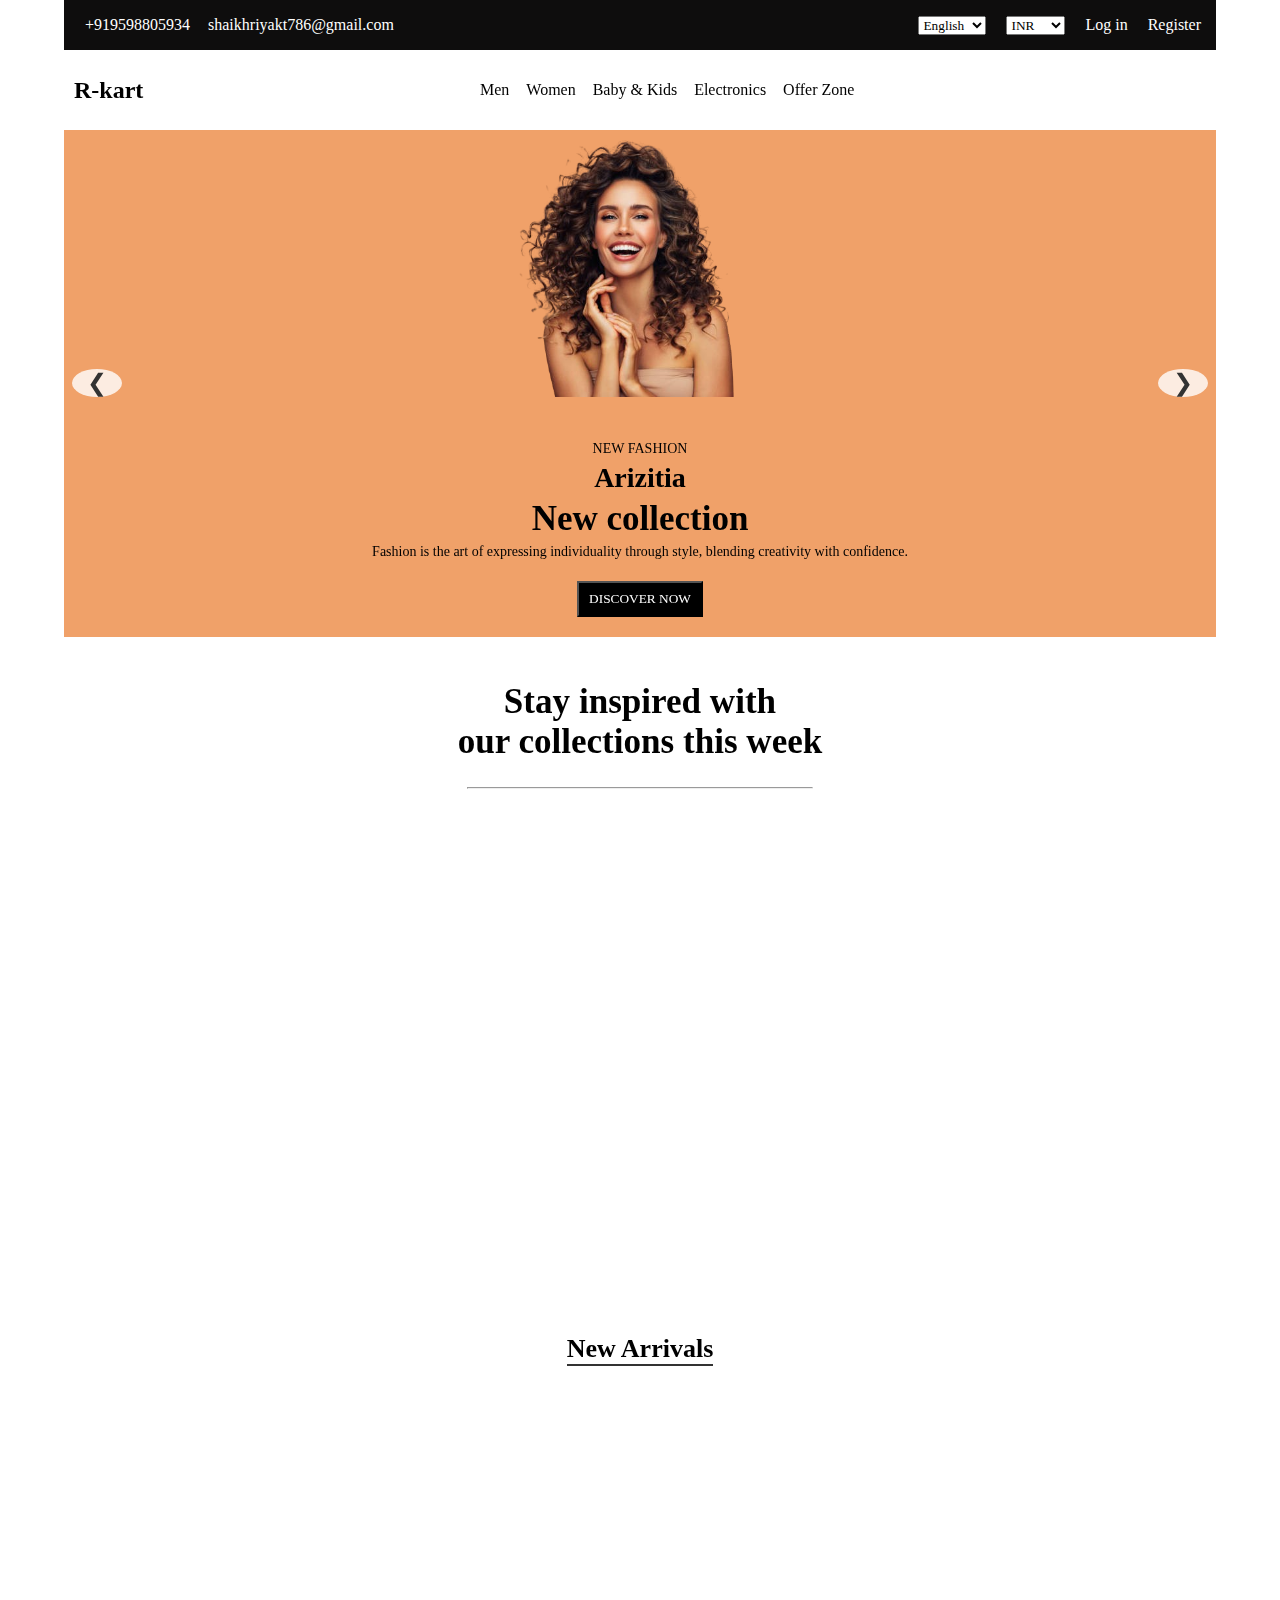
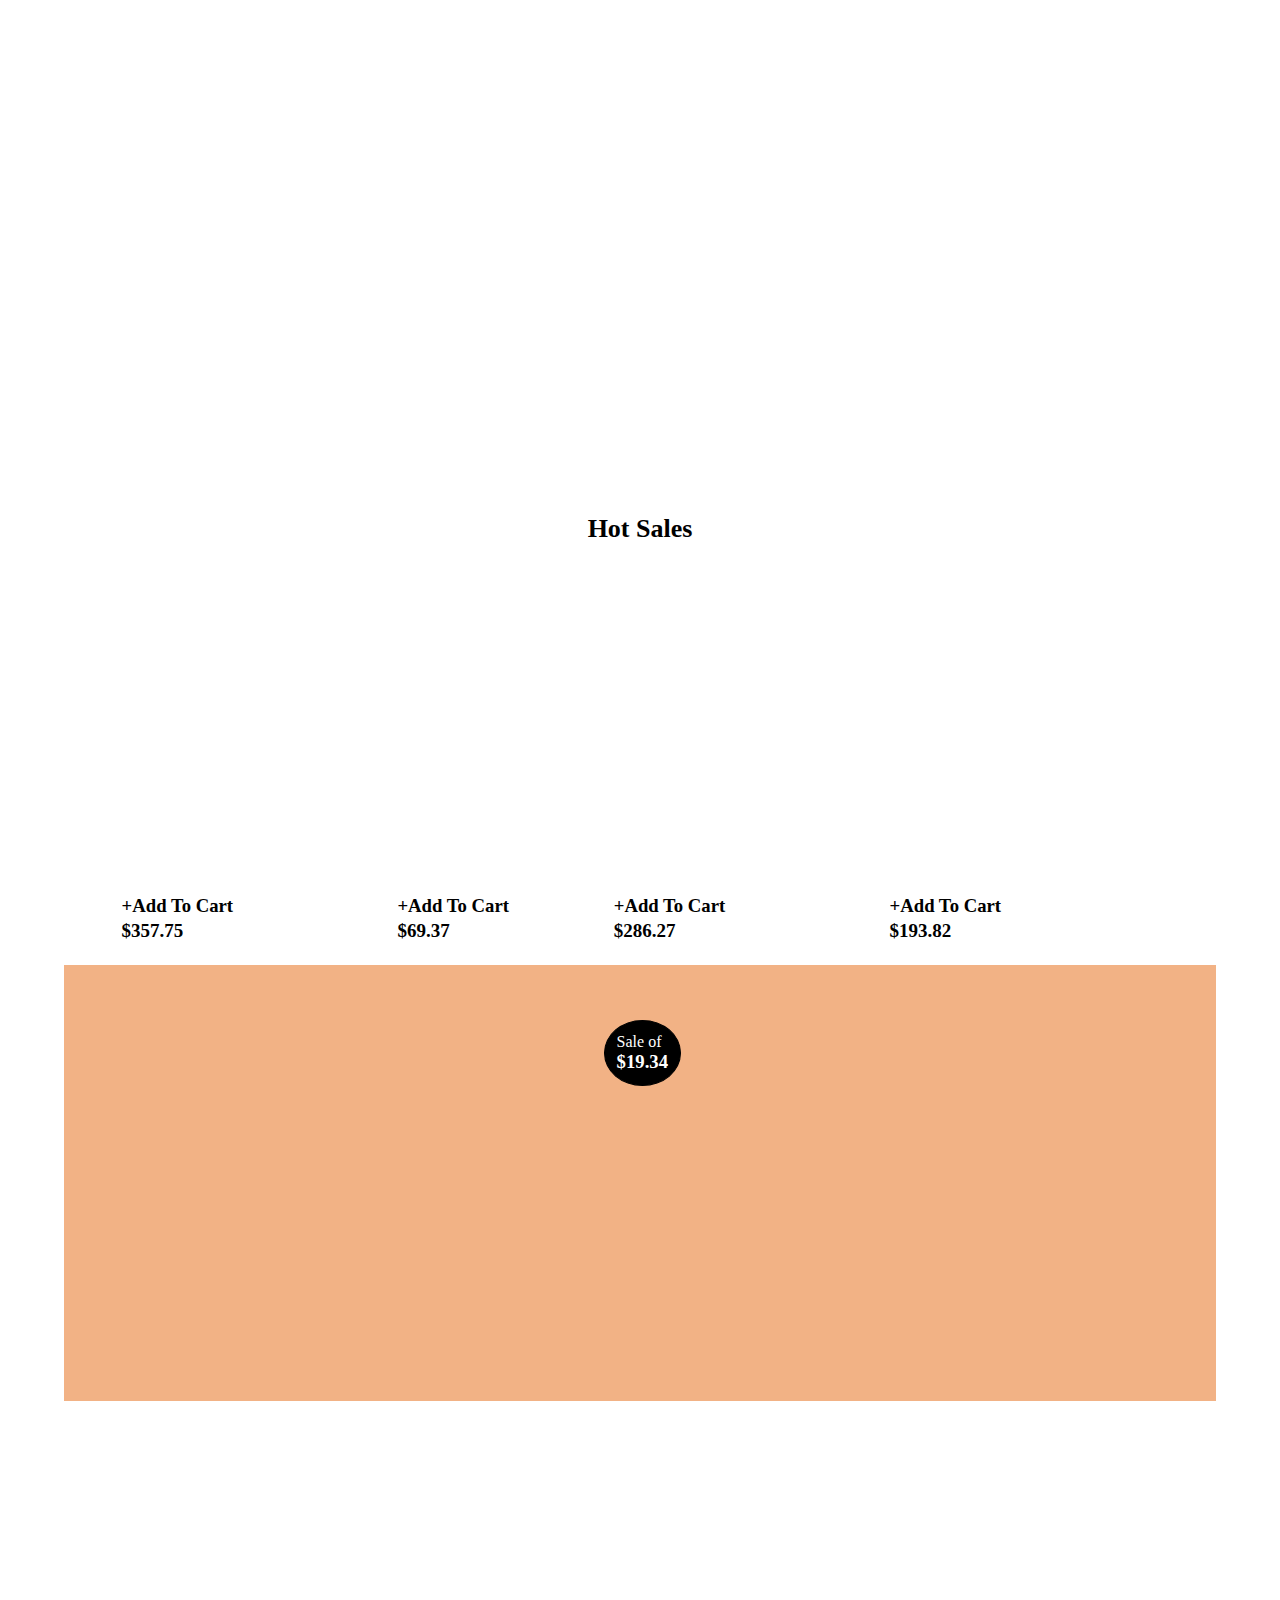
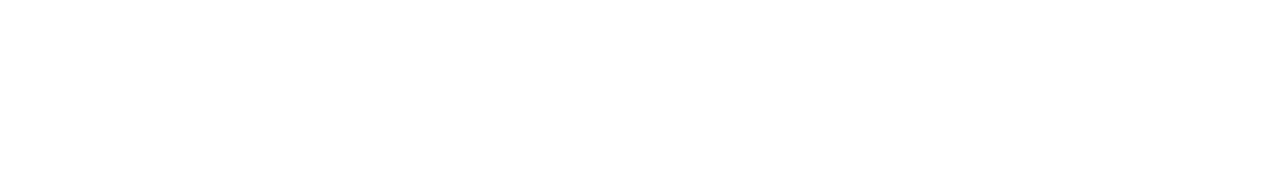
<file: index.html>
<!DOCTYPE html>
<html lang="en">
  <head>
    <meta charset="UTF-8" />
    <meta name="viewport" content="width=device-width, initial-scale=1.0" />
    <title>Document</title>
    <!--add AOS link -->
       <link rel="stylesheet" href="https://unpkg.com/aos@next/dist/aos.css" />
    <!-- css stylesheet link -->
    <link rel="stylesheet" href="style.css" />
    <!-- font awesome cdn link -->
    <link
      rel="stylesheet"
      href="https://cdnjs.cloudflare.com/ajax/libs/font-awesome/6.6.0/css/all.min.css"
      integrity="sha512-Kc323vGBEqzTmouAECnVceyQqyqdsSiqLQISBL29aUW4U/M7pSPA/gEUZQqv1cwx4OnYxTxve5UMg5GT6L4JJg=="
      crossorigin="anonymous"
      referrerpolicy="no-referrer"
    />
  </head>
  <body>
    <!-- Header section one!................. -->
    <header class="header_container" data-aos="fade-down">
      <div class="logo">
        <p>
          <i class="fa-solid fa-phone" style="margin-right: 6px"></i
          >+919598805934
        </p>
        <p>
          <i class="fa-solid fa-envelope" style="margin-right: 6px"></i
          >shaikhriyakt786@gmail.com
        </p>
      </div>
      <!--end logo-->
      <div class="select_container">
        <div class="language">
          <select class="language_select">
            <option value="en">English</option>
            <option value="es">Español</option>
            <option value="fr">Français</option>
            <option value="de">Deutsch</option>
            <option value="hi">हिन्दी</option>
            <option value="zh">中文</option>
          </select>
        </div>
        <!--end language-->

        <div class="currency">
          <select class="currency_select">
            <option>INR</option>
            <option>Euro</option>
            <option>EURO</option>
          </select>
        </div>
        <!--end currency-->
        <div class="login">
          <ul>
            <li><a href="">Log in</a></li>
            <li><a href="">Register</a></li>
          </ul>
        </div>
        <!--end logIn-->
      </div>
      <!--end select-container-->
    </header>

    <!-- nav section............................... -->
    <nav class="nav_container">
      <div class="nav_logo" data-aos="fade-right">
        <h2><span>R</span>-kart</h2>
      </div><!--end nav_logo-->

      <div class="nav_list" data-aos="fade-down">
        <ul>
          <li><a href="men.html">Men</a></li>
          <li><a href="women.html">Women</a></li>
          <li><a href="kids.html">Baby & Kids</a></li>
          <li><a href="electronic.html">Electronics</a></li>
          <!-- <li><a href="">TV & Application</a></li> -->
          <li><a href="">Offer Zone</a></li>
        </ul>
      </div><!--end nav_list-->

      <div class="nav_icons" data-aos="fade-left">
        <ul>
          <li>
            
            <div class="search_container">
              <input type="text" id="searchInput" placeholder="Search..." class="hidden">
              <a href="javascript:void(0)" onclick="toggleSearchBar()">
                  <i class="fa-solid fa-magnifying-glass search_icon" ></i>
              </a>
          </div>
          </li>
          <li>
            <a href="" id="addToCard"><i class="fa-solid fa-cart-shopping"></i></a>
          </li>
        </ul>
      </div>
      <!--end nav_icon-->

      <div class="nav_ham">
        <i class="fa-solid fa-bars"></i>
      </div>
      <!--end nav_ham-->
    </nav>

    <main>
      <!-- section One......................... -->
      <section class="slider">
        <div class="card_one" >         
           <div class="card_one_image" data-aos="fade-right">
            <img src="images/card_one.png" alt="" />
          </div>
          <!--end card_one_image-->

          <div class="card_content" data-aos="fade-left">
            <p class="f">NEW FASHION</p>
            <h3 class="h3">Arizitia</h3>
            <h1 class="h1">New collection</h1>
            <p class="f">
              Fashion is the art of expressing individuality through style,
              blending creativity with confidence.
            </p>
            <button>DISCOVER NOW</button>
          </div>
          <!--end card_content-->
        </div>
        <!--end crd_one-->

        <div class="card_one">
          <div class="card_one_image">
            <img src="images/card_one1-removebg-preview.png" />
          </div>
          <div class="card_content">
            <p class="f">SUMMER VIBES</p>
            <h3 class="h3">Luxe Trends</h3>
            <h1 class="h1">Bright & Bold</h1>
            <p class="f">
              Stand out with this season's hottest trends in vibrant colors and
              prints.
            </p>
            <button>EXPLORE</button>
          </div>
        </div>

        <div class="card_one">
          <div class="card_one_image">
            <img src="images/card_one2-removebg-preview.png" />
          </div>
          <!--end card_one_image-->
          <div class="card_content">
            <p class="f">STREET STYLE</p>
            <h3 class="h3">Urban Chic</h3>
            <h1 class="h1">Fall Collection</h1>
            <p class="f">
              Discover the energy of street style fashion for bold, confident
              looks.
            </p>
            <button>SHOP NOW</button>
          </div>
          <!--end card_content-->
        </div>
        <!--end card_one-->

        <div class="slider-nav prev" onclick="moveSlide(-1)">&#10094;</div>
        <div class="slider-nav next" onclick="moveSlide(1)">&#10095;</div>
      </section>
      <!--end slider-->

      <!-- section two.................................... -->
      <section class="E_container">
        <div class="E_heading"   data-aos="fade-left">
          <h3>
            <span
              >Stay inspired with <br />
              our collections this week</span
            >
          </h3>
        </div>
        <hr style="color: rgb(245, 43, 7); width: 30%" />
        <div class="E_content"  data-aos="fade-right">
          <p>
            Ultimately, fashion is about confidence. When you wear something
            that makes you feel good, it shows. Embrace styles that resonate
            with you, and don’t be afraid to step out of your comfort zone.
            Fashion is an ever-evolving journey, and every outfit is a new
            chance to express yourself!
          </p>
        </div>
        <!--end E_content-->
      </section><!--end E_container-->

      <!-- section three................................. -->
      <section class="best_seller">
       <div id="chart">
          <div class="best_seller_heading">
          <h2 data-aos="fade-up">Best Seller</h2>
         </div><!--end best_seller_heading-->

         <div class="best_seller_container"  data-aos="fade-up">
          <div class="best_seller_image " id="same">
            <img src="images/best_seller_saari1.webp" alt="" />
            <img src="images/best_sellerdenim_shirt.webp" alt="" />
            <img src="images/best_seller_shirt.webp" alt="" />
            <img src="images/best_seller_suit.webp" alt="" />
          </div><!--end best_seller_image-->
          </div><!--end best_seller_container-->
        </div>
      </section><!--end best_seller-->

      <!-- section four.................................. -->
      <section class="best_seller">
        <div class="best_seller_heading">
          <h2 data-aos="slide-down">New Arrivals</h2>
        </div><!--end best_seller_heading-->

        <div class="best_seller_container" data-aos="zoom-in-up">
          <div class="best_seller_image" id="same">
            <img src="images/ew_arrivals_watch.webp" alt="" />
            <img src="images/new_arrivals_bag.webp" alt="" />
            <img src="images/new_arrivals_shose.webp" alt="" />
            <img src="images/new_arrivals_jacket.webp" alt="" />
            <img src="images/new_arrivals_darmaRoller.webp" alt="" />
            <img src="images/new_arrivals_handbag.webp" alt="" />
            <img src="images/new_arrivals_jacket1.webp" alt="" />
            <img src="images/new_arrivals_shose1.webp" alt="" />
          </div>
          <!--end best_seller_image-->
        </div>
        <!--end best_seller_container-->
      </section><!--end best_seller-->

      <!-- section five.............................. -->
      <section class="hot_sale">
        <div class="hot_sale_header">
          <h2>Hot Sales</h2>
        </div>
        <!--end hot_sale_header-->

        <div class="hot_sale_container">
          <div class="hot_sale_card">
            <div class="hot_sale_cardImage">
              <img src="images/ew_arrivals_watch.webp"  data-aos="zoom-out-up"/>
              <h3 class="hot_sale_add_item">+Add To Cart</h3>
              <span>
                <i class="fa-solid fa-star"></i>
                <i class="fa-solid fa-star"></i>
                <i class="fa-solid fa-star"></i>
                <i class="fa-solid fa-star"></i>
              </span>
              <h4 class="hot_sale_price">$357.75</h4>
            </div>
            <!--end hot_sale_cardImage-->
          </div>
          <!--end hot_sale_card-->

          <div class="hot_sale_card">
            <div class="hot_sale_cardImage">
              <img src="images/hor_sale_headphone.webp"   data-aos="zoom-out-up"/>
              <h3 class="hot_sale_add_item">+Add To Cart</h3>
              <span>
                <i class="fa-solid fa-star"></i>
                <i class="fa-solid fa-star"></i>
                <i class="fa-solid fa-star"></i>
                <i class="fa-solid fa-star"></i>
                <i class="fa-solid fa-star-half-stroke"></i>
              </span>
              <h4 class="hot_sale_price">$69.37</h4>
            </div>
            <!--end hot_sale_cardImage-->
          </div>
          <!--end hot_sale_card-->

          <div class="hot_sale_card">
            <div class="hot_sale_cardImage">
              <img src="images/hot_sale_troolybag.webp"  data-aos="zoom-out-up"/>
              <h3 class="hot_sale_add_item">+Add To Cart</h3>
              <span>
                <i class="fa-solid fa-star"></i>
                <i class="fa-solid fa-star"></i>
                <i class="fa-solid fa-star"></i>
                <i class="fa-solid fa-star-half-stroke"></i>
              </span>
              <h4 class="hot_sale_price">$286.27</h4>
            </div>
            <!--end hot_sale_cardImage-->
          </div>
          <!--end hot_sale_card-->

          <div class="hot_sale_card">
            <div class="hot_sale_cardImage">
              <img src="images/hot_sele_bag.webp"  data-aos="zoom-out-up"/>
              <h3 class="hot_sale_add_item">+Add To Cart</h3>
              <span>
                <i class="fa-solid fa-star"></i>
                <i class="fa-solid fa-star"></i>
                <i class="fa-solid fa-star"></i>
                <i class="fa-solid fa-star-half-stroke"></i>
              </span>
              <h4 class="hot_sale_price">$193.82</h4>
            </div>
            <!--end hot_sale_cardImage-->
          </div>
          <!--end hot_sale_card-->
        </div>
      </section>

      <!-- section six.............................. -->
      <section class="bag">
        <div class="bag_text" data-aos="fade-right">
          <h2 class="one">Clothings Hot</h2>
          <h2 class="one1">shoe Collection</h2>
          <h2 class="one">Accesaries</h2>
        </div>
        <!--end bag_text-->

        <div class="bag_container">
          <div class="bag_image">
            <img src="images/bag2-Photoroom.png" data-aos="fade-up" />
          </div>
          <div class="sale">
            <p>Sale of</p>
            <h3>$19.34</h3>
          </div>
        </div>
        <!-- end bag_container-->

        <div class="bag_details" data-aos="fade-left">
          <p class="bag_details_p">DEAL OF THE WEEK</p>
          <h2 class="bag_details_h2">Multi-pocket Hand Bag Black</h2>
          <p class="bag_details_pp">
            Available in various designs like totes, crossbody bags, and
            clutches, each serves a unique purpose. Crafted from materials like
            leather and canvas, they blend durability with elegance.
          </p>
          <button>SHOP NOW</button>
        </div>
        <!--END bag_details-->
      </section>
    </main>
     <!-- footer section.............................. -->
    <footer class="footer"  data-aos="zoom-out">
    <div class="footer-container">
        
        <!-- About Us Section -->
        <div class="footer-section about">
            <h3>About Us</h3>
            <p>Your go-to platform for the latest trends and best deals. Explore a wide range of quality products curated just for you.</p>
        </div>

        <!-- Customer Service Section -->
        <div class="footer-section customer-service">
            <h3>Customer Service</h3>
            <ul>
                <li><a href="#faq">FAQ</a></li>
                <li><a href="#shipping">Shipping & Returns</a></li>
                <li><a href="#privacy">Privacy Policy</a></li>
                <li><a href="#terms">Terms & Conditions</a></li>
            </ul>
        </div>

        <!-- Quick Links Section -->
        <div class="footer-section quick-links">
            <h3>Quick Links</h3>
            <ul>
                <li><a href="#newarrivals">New Arrivals</a></li>
                <li><a href="#bestsellers">Best Sellers</a></li>
                <li><a href="#offers">Special Offers</a></li>
                <li><a href="#contact">Contact Us</a></li>
            </ul>
        </div>

        <!-- Newsletter Section -->
        <div class="footer-section newsletter">
            <h3>Stay Connected</h3>
            <p>Subscribe to our newsletter for the latest updates and exclusive offers.</p>
            <form class="newsletter-form" onsubmit="showThankYouMessage(event)">
                <input type="email" placeholder="Enter your email" required>
                <button type="submit">Subscribe</button>
            </form>
        </div>
    </div>

    <!-- Social Media & Footer Bottom -->
    <div class="footer-bottom">
        <div class="social-icons">
            <a href="https://www.facebook.com/"><i class="fab fa-facebook-f"></i></a>
            <a href="https://x.com/home?lang=en"><i class="fab fa-twitter"></i></a>
            <a href="https://www.instagram.com/?hl=en"><i class="fab fa-instagram"></i></a>
            <a href="https://www.linkedin.com/feed/"><i class="fab fa-linkedin-in"></i></a>
        </div>
        <p>&copy; 2024 MyEcommerce. All Rights Reserved.</p>
    </div>
    </footer>



    <script src="script.js"></script>

    <!-- our AOS data -->
       <script src="https://unpkg.com/aos@next/dist/aos.js"></script>
  <script>
    AOS.init({
       duration: 1000,
       delay:500,
   } );
  </script>
  </body>
</html>
</file>
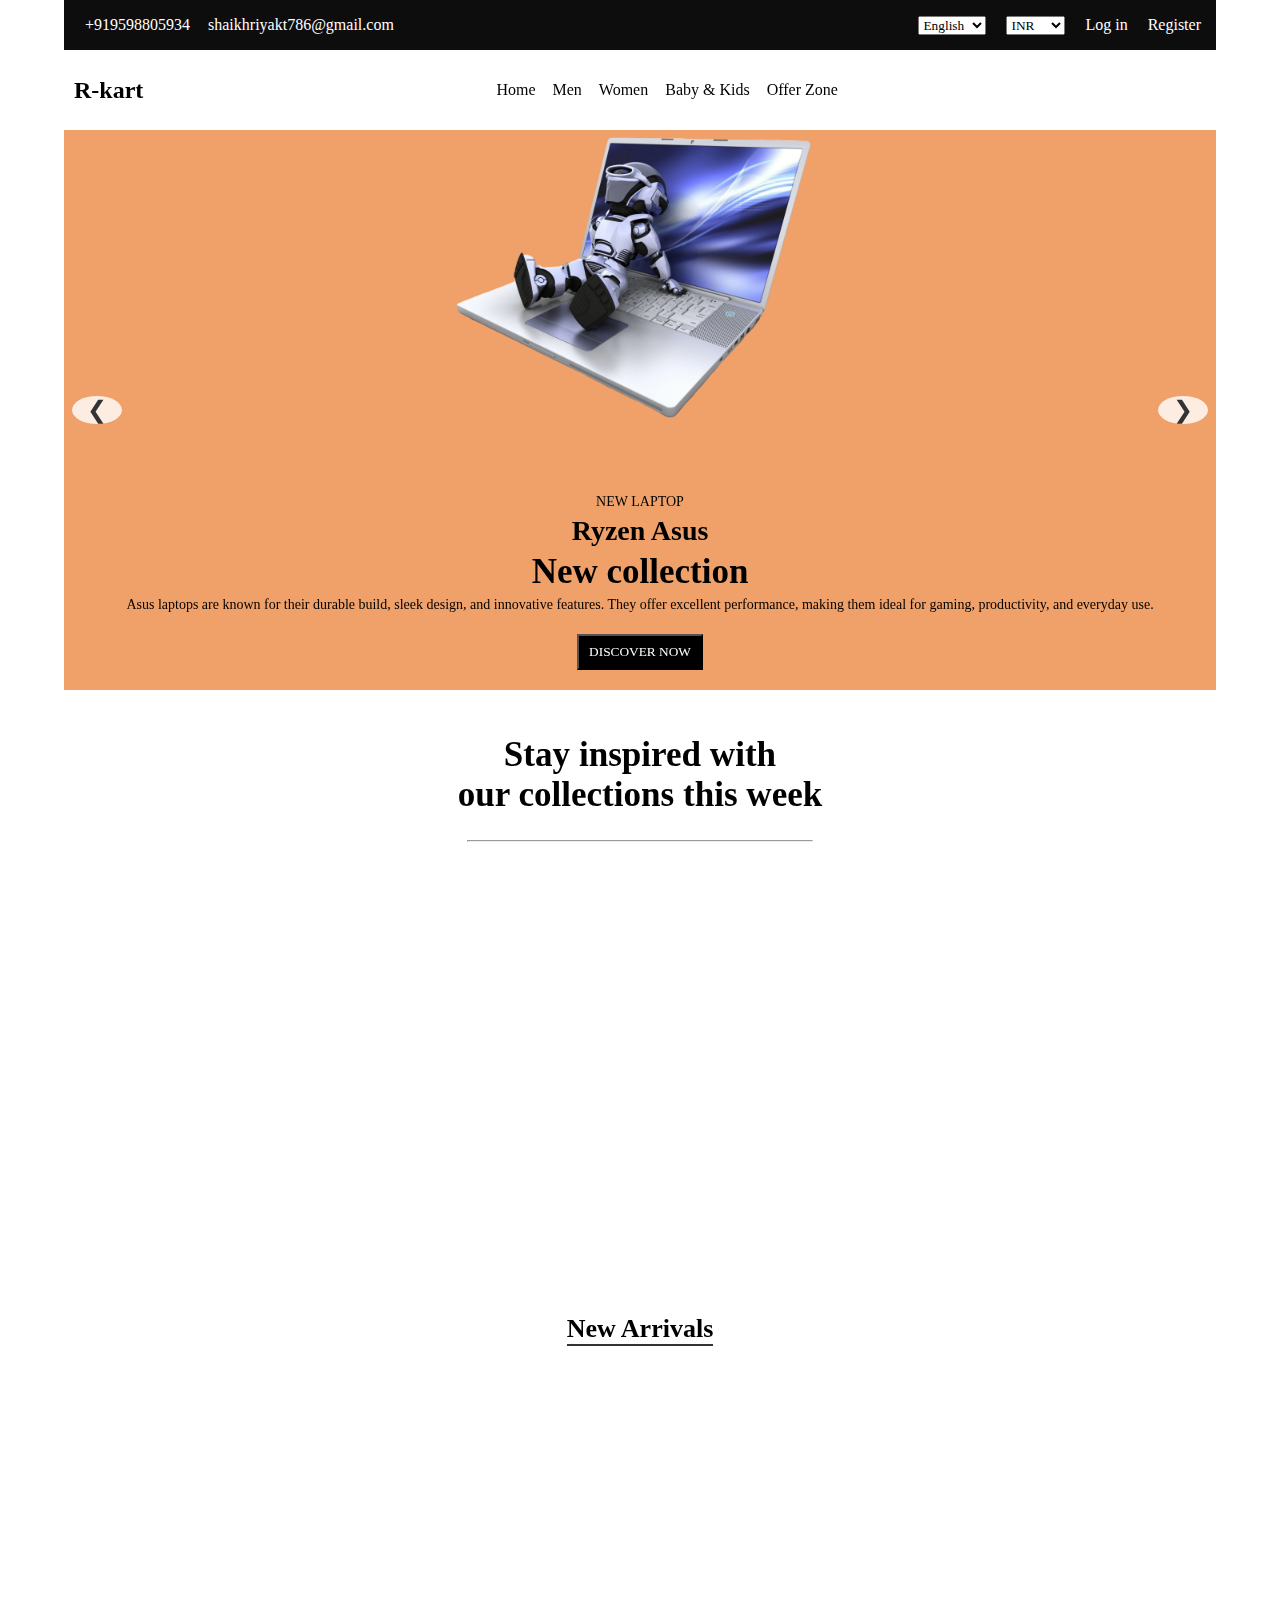
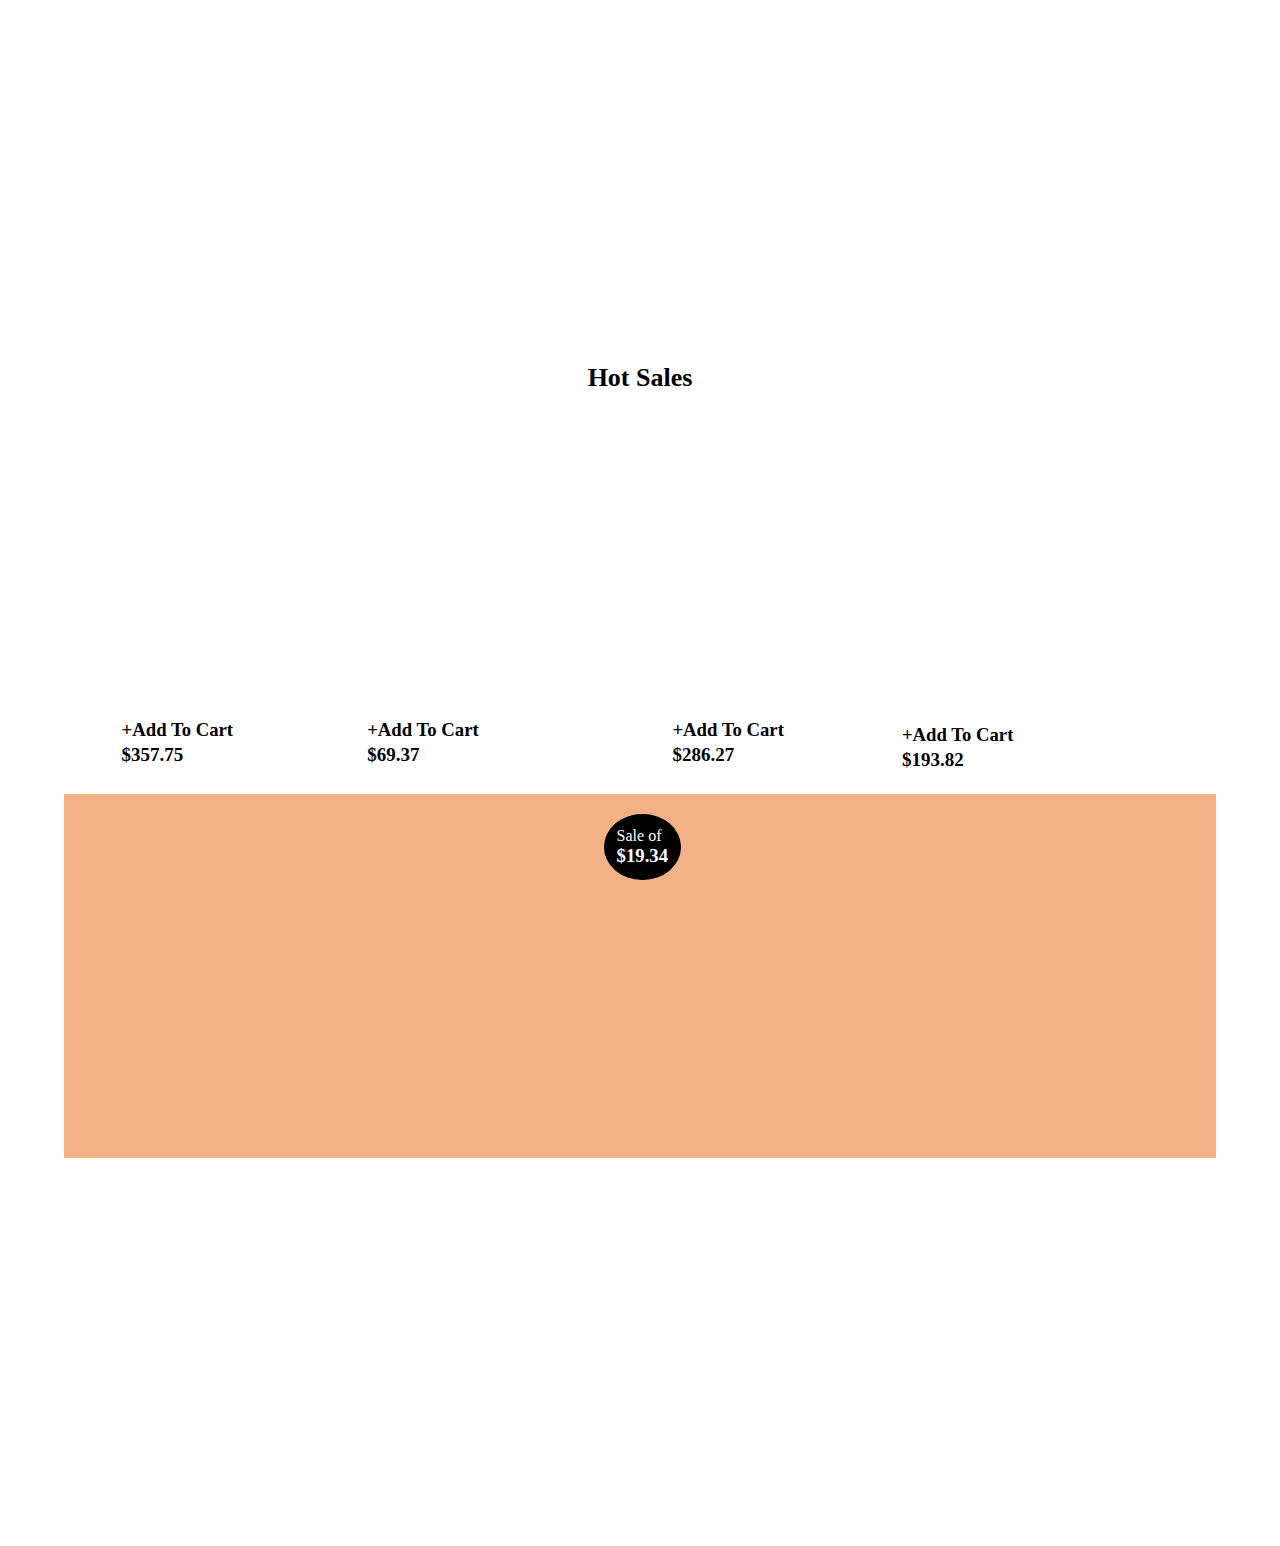
<file: electronic.html>
<!DOCTYPE html>
<html lang="en">
<head>
    <meta charset="UTF-8">
    <meta name="viewport" content="width=device-width, initial-scale=1.0">
    <title>Electronic</title>
    <!-- add AOS link -->
       <link rel="stylesheet" href="https://unpkg.com/aos@next/dist/aos.css" />
    <!-- link electronic stylesheet -->
    <link rel="stylesheet" href="electronic.css">
</head>
<body>
     <!-- Header section one!................. -->
    <header class="header_container">
      <div class="logo">
        <p>
          <i class="fa-solid fa-phone" style="margin-right: 6px"></i
          >+919598805934
        </p>
        <p>
          <i class="fa-solid fa-envelope" style="margin-right: 6px"></i
          >shaikhriyakt786@gmail.com
        </p>
      </div>
      <!--end logo-->
      <div class="select_container">
        <div class="language">
          <select class="language_select">
            <option value="en">English</option>
            <option value="es">Español</option>
            <option value="fr">Français</option>
            <option value="de">Deutsch</option>
            <option value="hi">हिन्दी</option>
            <option value="zh">中文</option>
          </select>
        </div>
        <!--end language-->

        <div class="currency">
          <select class="currency_select">
            <option>INR</option>
            <option>Dollar</option>
            <option>EURO</option>
          </select>
        </div>
        <!--end currency-->
        <div class="login">
          <ul>
            <li><a href="">Log in</a></li>
            <li><a href="">Register</a></li>
          </ul>
        </div>
        <!--end logIn-->
      </div>
      <!--end select-container-->
    </header>

     <!-- nav section............................... -->
    <nav class="nav_container">
      <div class="nav_logo" data-aos="fade-right">
        <h2><span>R</span>-kart</h2>
      </div><!--end nav_logo-->

      <div class="nav_list" data-aos="fade-down">
        <ul>
            <li><a href="index.html">Home</a></li>
          <li><a href="men.html">Men</a></li>
          <li><a href="women.html">Women</a></li>
          <li><a href="kids.html">Baby & Kids</a></li>
          <!-- <li><a href="electronic.html">Electronics</a></li> -->
          <!-- <li><a href="">TV & Application</a></li> -->
          <li><a href="">Offer Zone</a></li>
        </ul>
      </div><!--end nav_list-->

      <div class="nav_icons" data-aos="fade-left">
        <ul>
          <li>
            
            <div class="search_container">
              <input type="text" id="searchInput" placeholder="Search..." class="hidden">
              <a href="javascript:void(0)" onclick="toggleSearchBar()">
                  <i class="fa-solid fa-magnifying-glass search_icon" ></i>
              </a>
          </div>
          </li>
          <li>
            <a href="" id="addToCard"><i class="fa-solid fa-cart-shopping"></i></a>
          </li>
        </ul>
      </div>
      <!--end nav_icon-->

      <div class="nav_ham">
        <i class="fa-solid fa-bars"></i>
      </div>
      <!--end nav_ham-->
    </nav>
<main>
    <!-- section One......................... -->
      <section class="slider">
        <div class="card_one" >         
           <div class="card_one_image" data-aos="fade-right">
            <img src="images/ev_hero_laptop.png" alt="" />
          </div>
          <!--end card_one_image-->

          <div class="card_content" data-aos="fade-left">
            <p class="f">NEW LAPTOP</p>
            <h3 class="h3">Ryzen Asus</h3>
            <h1 class="h1">New collection</h1>
            <p class="f">
             Asus laptops are known for their durable build, sleek design, and innovative features. They offer excellent performance, making them ideal for gaming, productivity, and everyday use.
            </p>
            <button>DISCOVER NOW</button>
          </div>
          <!--end card_content-->
        </div>
        <!--end crd_one-->

        <div class="card_one">
          <div class="card_one_image">
            <img src="images/ev_hero_multiequip.png" />
          </div>
          <div class="card_content">
            <p class="f">SUMMER VIBES</p>
            <h3 class="h3">Electronic Gadgets</h3>
            <h1 class="h1">Bright & Bold</h1>
            <p class="f">
              Electronic gadgets are designed to enhance convenience and productivity with advanced technology. They combine innovation and efficiency to simplify daily tasks and improve lifestyle experiences.
            </p>
            <button>EXPLORE</button>
          </div>
        </div>

        <div class="card_one">
          <div class="card_one_image">
            <img src="images/ev_hero_mobile.png" />
          </div>
          <!--end card_one_image-->
          <div class="card_content">
            <p class="f">STREET STYLE</p>
            <h3 class="h3">Urban Chic</h3>
            <h1 class="h1">Fall Collection</h1>
            <p class="f">
              Discover the energy of street style fashion for bold, confident
              looks.
            </p>
            <button>SHOP NOW</button>
          </div>
          <!--end card_content-->
        </div>
        <!--end card_one-->

        <div class="slider-nav prev" onclick="moveSlide(-1)">&#10094;</div>
        <div class="slider-nav next" onclick="moveSlide(1)">&#10095;</div>
      </section><!--end slider-->

        <!-- section two.................................... -->
      <section class="E_container">
        <div class="E_heading"   data-aos="fade-left">
          <h3>
            <span
              >Stay inspired with <br />
              our collections this week</span
            >
          </h3>
        </div>
        <hr style="color: rgb(245, 43, 7); width: 30%" />
        <div class="E_content"  data-aos="fade-right">
          <p>
            Ultimately, fashion is about confidence. When you wear something
            that makes you feel good, it shows. Embrace styles that resonate
            with you, and don’t be afraid to step out of your comfort zone.
            Fashion is an ever-evolving journey, and every outfit is a new
            chance to express yourself!
          </p>
        </div>
        <!--end E_content-->
      </section><!--end E_container-->

      <!-- section three................................. -->
      <section class="best_seller">
       <div id="chart">
          <div class="best_seller_heading">
          <h2 data-aos="fade-up">Best Seller</h2>
         </div><!--end best_seller_heading-->

         <div class="best_seller_container"  data-aos="fade-up">
          <div class="best_seller_image " id="same">
            <img src="images/ev_best_mobile.webp" alt="" />
            <img src="images/ev_best_lgTV.webp" alt="" />
            <img src="images/ev_best_headphone.webp" alt="" />
            <img src="images/ev_best_cooler.jpg" alt="" />
          </div><!--end best_seller_image-->
          </div><!--end best_seller_container-->
        </div>
      </section><!--end best_seller-->

       <!-- section four.................................. -->
      <section class="best_seller">
        <div class="best_seller_heading">
          <h2 data-aos="slide-down">New Arrivals</h2>
        </div><!--end best_seller_heading-->

        <div class="best_seller_container" data-aos="zoom-in-up">
          <div class="best_seller_image" id="same">
            <img src="images/ev_new_headphone.jpg" alt="" />
            <img src="images/ev_new_phone.jpg" alt="" />
            <img src="images/ev_new_radio.webp" alt="" />
            <img src="images/ev_new_freeze.avif" alt="" />
            <img src="images/ev_new_smartwatch.webp" alt="" />
            <img src="images/ev_new_blootuth.webp" alt="" />
            <img src="images/ev_new_powerbank.webp" alt="" />
            <img src="images/ev_new_tablefan.jpg" alt="" />
          </div>
          <!--end best_seller_image-->
        </div>
        <!--end best_seller_container-->
      </section><!--end best_seller-->

      <!-- section five.............................. -->
      <section class="hot_sale">
        <div class="hot_sale_header">
          <h2>Hot Sales</h2>
        </div>
        <!--end hot_sale_header-->

        <div class="hot_sale_container">
          <div class="hot_sale_card">
            <div class="hot_sale_cardImage">
              <img src="images/headphone.jpg"  data-aos="zoom-out-up"/>
              <h3 class="hot_sale_add_item">+Add To Cart</h3>
              <span>
                <i class="fa-solid fa-star"></i>
                <i class="fa-solid fa-star"></i>
                <i class="fa-solid fa-star"></i>
                <i class="fa-solid fa-star"></i>
              </span>
              <h4 class="hot_sale_price">$357.75</h4>
            </div>
            <!--end hot_sale_cardImage-->
          </div>
          <!--end hot_sale_card-->

          <div class="hot_sale_card">
            <div class="hot_sale_cardImage">
              <img src="images/ev_new_waterpurifire.webp"   data-aos="zoom-out-up"/>
              <h3 class="hot_sale_add_item">+Add To Cart</h3>
              <span>
                <i class="fa-solid fa-star"></i>
                <i class="fa-solid fa-star"></i>
                <i class="fa-solid fa-star"></i>
                <i class="fa-solid fa-star"></i>
                <i class="fa-solid fa-star-half-stroke"></i>
              </span>
              <h4 class="hot_sale_price">$69.37</h4>
            </div>
            <!--end hot_sale_cardImage-->
          </div>
          <!--end hot_sale_card-->

          <div class="hot_sale_card">
            <div class="hot_sale_cardImage">
              <img src="images/water_purifire.webp"  data-aos="zoom-out-up"/>
              <h3 class="hot_sale_add_item">+Add To Cart</h3>
              <span>
                <i class="fa-solid fa-star"></i>
                <i class="fa-solid fa-star"></i>
                <i class="fa-solid fa-star"></i>
                <i class="fa-solid fa-star-half-stroke"></i>
              </span>
              <h4 class="hot_sale_price">$286.27</h4>
            </div>
            <!--end hot_sale_cardImage-->
          </div>
          <!--end hot_sale_card-->

          <div class="hot_sale_card">
            <div class="hot_sale_cardImage">
              <img src="images/ev_new_geyser.webp"  data-aos="zoom-out-up"/>
              <h3 class="hot_sale_add_item">+Add To Cart</h3>
              <span>
                <i class="fa-solid fa-star"></i>
                <i class="fa-solid fa-star"></i>
                <i class="fa-solid fa-star"></i>
                <i class="fa-solid fa-star-half-stroke"></i>
              </span>
              <h4 class="hot_sale_price">$193.82</h4>
            </div>
            <!--end hot_sale_cardImage-->
          </div>
          <!--end hot_sale_card-->
        </div>
      </section>

       <!-- section six.............................. -->
      <section class="bag">
        <div class="bag_text" data-aos="fade-right">
          <h2 class="one">Clothings Hot</h2>
          <h2 class="one1">shoe Collection</h2>
          <h2 class="one">Accesaries</h2>
        </div>
        <!--end bag_text-->

        <div class="bag_container">
          <div class="bag_image">
            <img src="images/watch_png.png" data-aos="fade-up" />
          </div>
          <div class="sale">
            <p>Sale of</p>
            <h3>$19.34</h3>
          </div>
        </div>
        <!-- end bag_container-->

        <div class="bag_details" data-aos="fade-left">
          <p class="bag_details_p">DEAL OF THE WEEK</p>
          <h2 class="bag_details_h2">Multi-pocket Hand Bag Black</h2>
          <p class="bag_details_pp">
            Available in various designs like totes, crossbody bags, and
            clutches, each serves a unique purpose. Crafted from materials like
            leather and canvas, they blend durability with elegance.
          </p>
          <button>SHOP NOW</button>
        </div>
        <!--END bag_details-->
      </section>

      </main>

       <!-- footer section.............................. -->
    <footer class="footer"  data-aos="zoom-out">
    <div class="footer-container">
        
        <!-- About Us Section -->
        <div class="footer-section about">
            <h3>About Us</h3>
            <p>Your go-to platform for the latest trends and best deals. Explore a wide range of quality products curated just for you.</p>
        </div>

        <!-- Customer Service Section -->
        <div class="footer-section customer-service">
            <h3>Customer Service</h3>
            <ul>
                <li><a href="#faq">FAQ</a></li>
                <li><a href="#shipping">Shipping & Returns</a></li>
                <li><a href="#privacy">Privacy Policy</a></li>
                <li><a href="#terms">Terms & Conditions</a></li>
            </ul>
        </div>

        <!-- Quick Links Section -->
        <div class="footer-section quick-links">
            <h3>Quick Links</h3>
            <ul>
                <li><a href="#newarrivals">New Arrivals</a></li>
                <li><a href="#bestsellers">Best Sellers</a></li>
                <li><a href="#offers">Special Offers</a></li>
                <li><a href="#contact">Contact Us</a></li>
            </ul>
        </div>

        <!-- Newsletter Section -->
        <div class="footer-section newsletter">
            <h3>Stay Connected</h3>
            <p>Subscribe to our newsletter for the latest updates and exclusive offers.</p>
            <form class="newsletter-form" onsubmit="showThankYouMessage(event)">
                <input type="email" placeholder="Enter your email" required>
                <button type="submit">Subscribe</button>
            </form>
        </div>
    </div>

    <!-- Social Media & Footer Bottom -->
    <div class="footer-bottom">
        <div class="social-icons">
            <a href="https://www.facebook.com/"><i class="fab fa-facebook-f"></i></a>
            <a href="https://x.com/home?lang=en"><i class="fab fa-twitter"></i></a>
            <a href="https://www.instagram.com/?hl=en"><i class="fab fa-instagram"></i></a>
            <a href="https://www.linkedin.com/feed/"><i class="fab fa-linkedin-in"></i></a>
        </div>
        <p>&copy; 2024 MyEcommerce. All Rights Reserved.</p>
    </div>
    </footer>

    <script src="electronic.js"></script>
</body>
  <script src="https://unpkg.com/aos@next/dist/aos.js"></script>
  <script>
    AOS.init({
      duration:1000,
      delay:500,
    });
  </script>
</html>
</file>
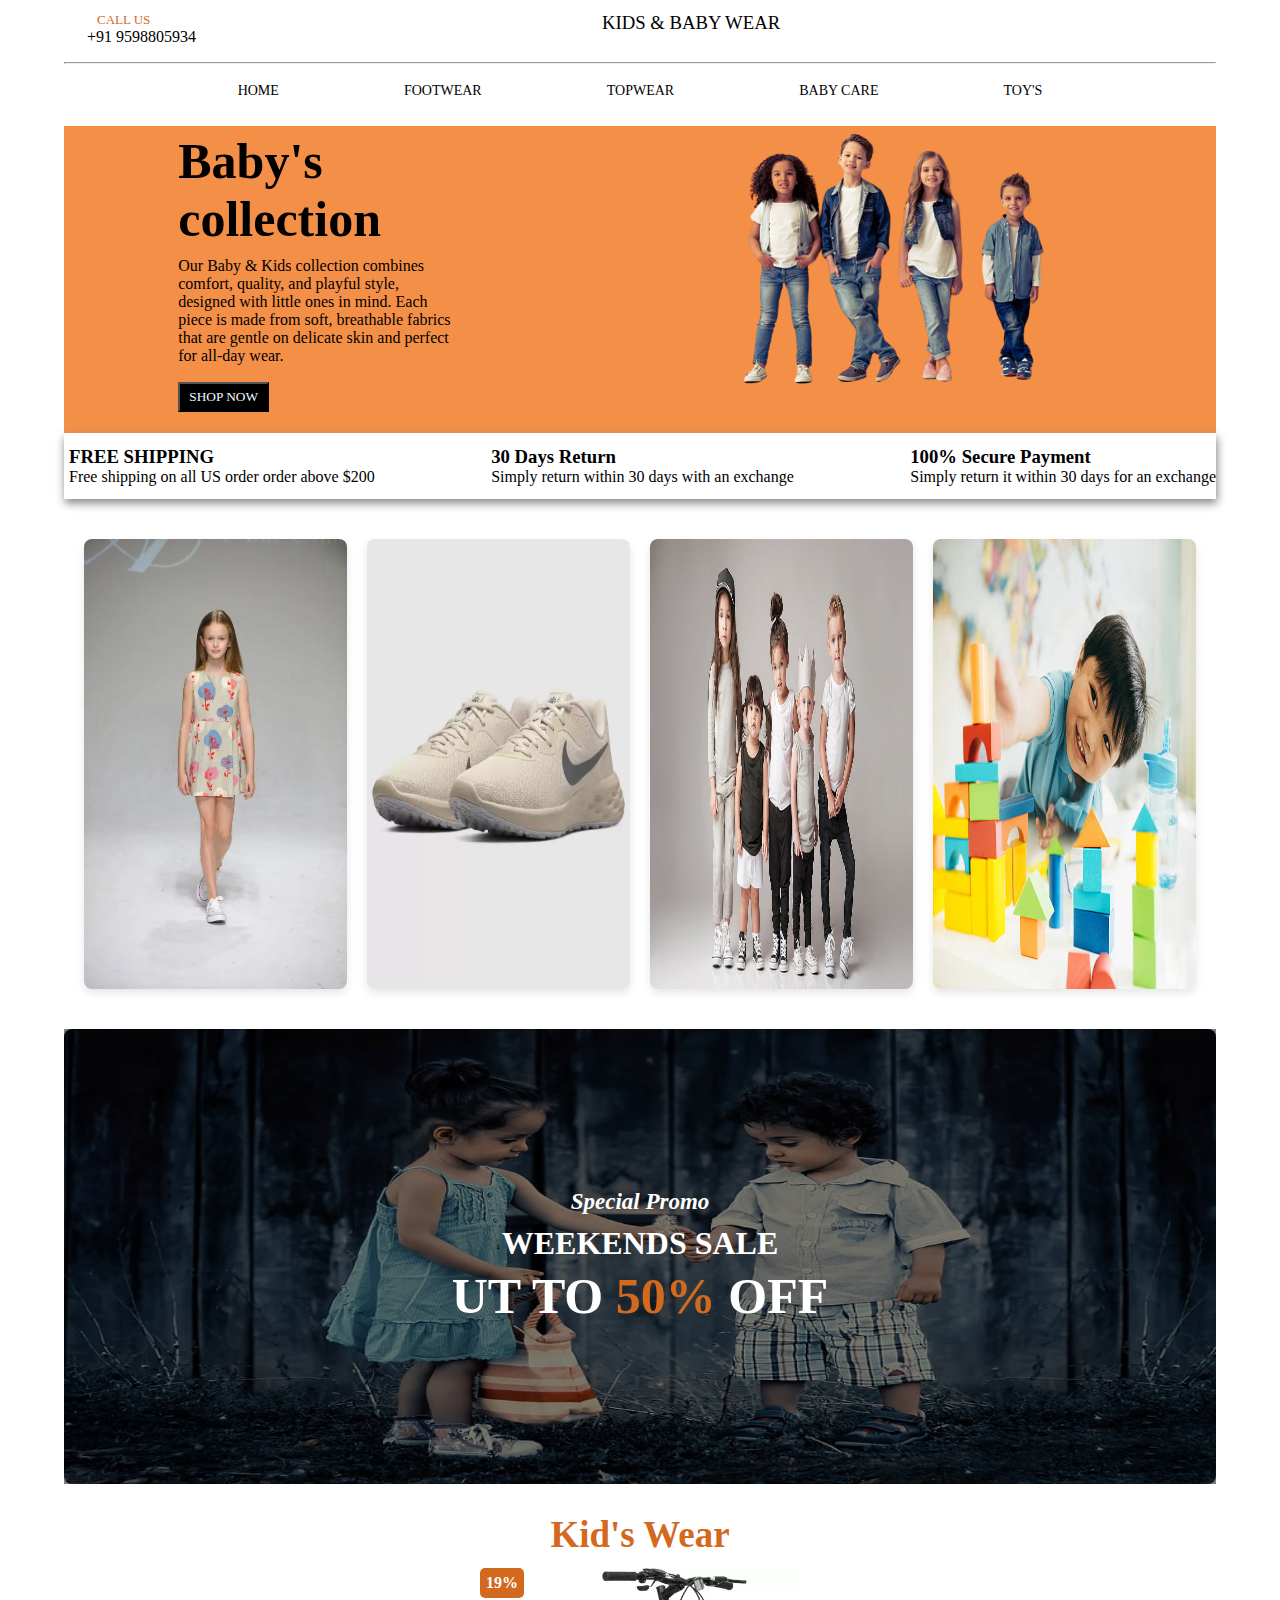
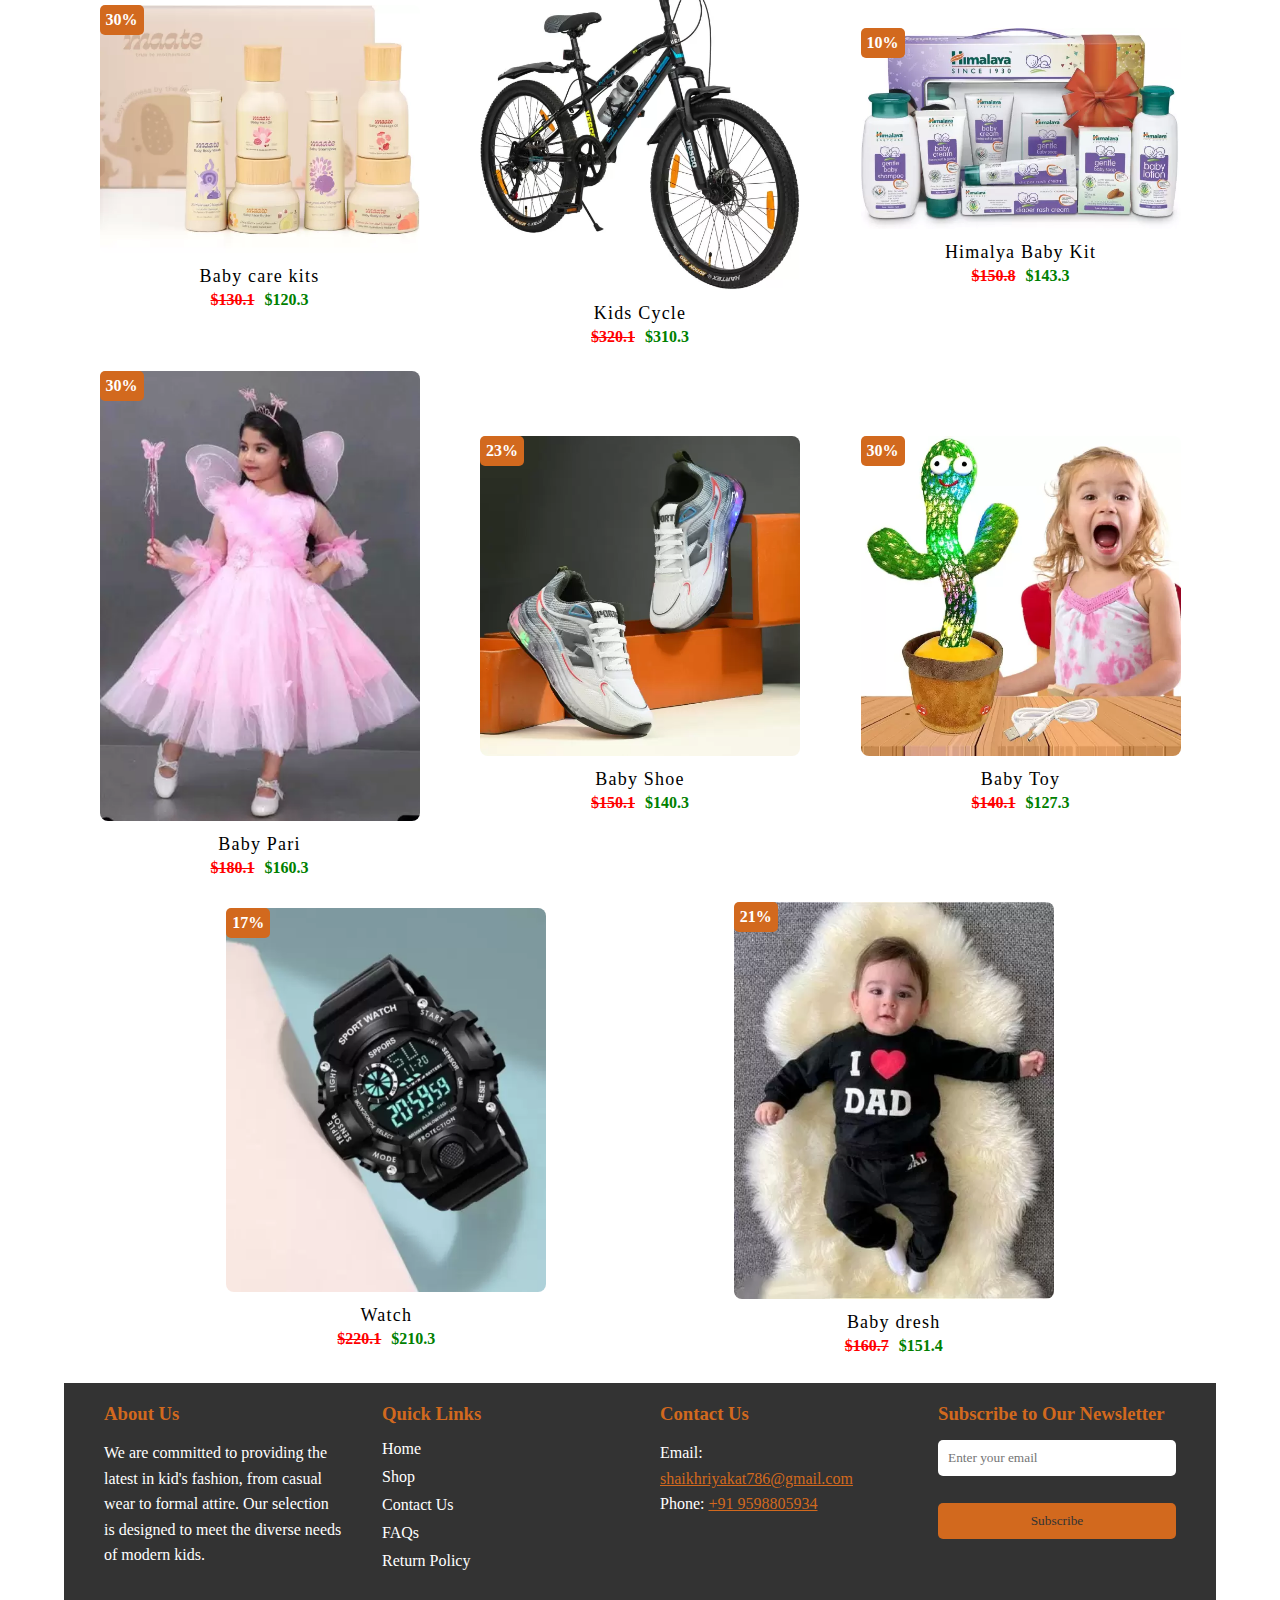
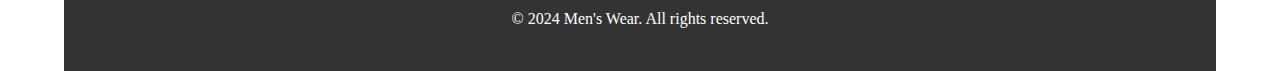
<file: kids.html>
<!DOCTYPE html>
<html lang="en">
<head>
    <meta charset="UTF-8">
    <meta name="viewport" content="width=device-width, initial-scale=1.0">
    <title>Baby & Kids</title>
    <link rel="stylesheet" href="kids.css">
    <!-- font awesome link -->
     <link rel="stylesheet" href="https://cdnjs.cloudflare.com/ajax/libs/font-awesome/6.6.0/css/all.min.css" integrity="sha512-Kc323vGBEqzTmouAECnVceyQqyqdsSiqLQISBL29aUW4U/M7pSPA/gEUZQqv1cwx4OnYxTxve5UMg5GT6L4JJg==" crossorigin="anonymous" referrerpolicy="no-referrer" />
</head>
<body>

      <!-- header section................................. -->
    <header>
      <div class="container">
        <div class="cart">
          <div class="cart_one">
            <span><i class="fa-solid fa-phone"></i></span>
          </div>
          <div class="cart_one1">
            <p class="one1">CALL US</p>
            <h4>+91 9598805934</h4>
          </div>
        </div>
        <!--end cart-->

        <div class="cart_two">
          <h3>KIDS & BABY WEAR</h3>
        </div>
        <!--END CART TWO-->

        <div class="cart_three">
          <ul>
            <li>
              <a href=""><i class="fa-solid fa-magnifying-glass"></i></a>
            </li>
            <li>
              <a href=""></a
              ><i class="fa-solid fa-heart" style="font-size: 19px"></i>
            </li>
            <li>
              <a href=""><i class="fa-solid fa-filter"></i></a>
            </li>
          </ul>
        </div>
        <!--end cart_three-->
      </div>
      <!--end container-->

      <hr style="margin-top: 16px" />
    </header>

     <!-- nav section......................................... -->
    <div class="nav_container">
      <div class="nav_list">
        <ul>
          <li><a href="index.html">HOME</a></li>
          <li><a href="">FOOTWEAR</a></li>
          <li><a href="">TOPWEAR</a></li>
          <li><a href="">BABY CARE</a></li>
          <li><a href="">TOY'S</a></li>
        </ul>
      </div>
      <!--end nav_list-->
    </div><!--end nav_container-->

    <main>

<!--hero section......................................................-->
<section class="hero_section">
        <div class="hero_container">
          <div class="hero_sec1">
            <span> <h1>Baby's</h1></span>
            <h1>collection</h1>
            <p>
Our Baby & Kids collection combines comfort, quality, and playful style, designed with little ones in mind. Each piece is made from soft, breathable fabrics that are gentle on delicate skin and perfect for all-day wear.
            </p>
            <button>SHOP NOW</button>
          </div>
          <!--END herp_sec1-->

          <div class="hero_sec2">
            <img src="images/kids_hero-removebg-preview.png" alt="" />
          </div>
          <!--end hero_sec2-->
        </div>
        <!--end hero_container-->
      </section>

      <!-- section one..................................... -->
      <section class="one">

        <div class="container_one">

        <div class="one11">
              <div class="one1">
            <i class="fa-solid fa-truck"></i>
          </div>
          <!--end one1-->
          <div class="one2">
            <h3 class="one_h3">FREE SHIPPING</h3>
            <p class="one_p">Free shipping on all US order order above $200</p>
          </div><!--end one2-->
        </div><!--end one11-->

          <div class="one11">
            <div class="one1">
           <i class="fa-solid fa-box-open"></i>
          </div>
          <!--end one1-->
          <div class="one2">
            <h3 class="one_h3">30 Days Return</h3>
            <p class="one_p">Simply return within 30 days with an exchange</p>
          </div><!--end one2-->
          </div><!--end one11-->

           <div class="one11">
            <div class="one1">
            <i class="fa-regular fa-credit-card"></i>
          </div>
          <!--end one1-->
          <div class="one2">
            <h3 class="one_h3">100% Secure Payment</h3>
            <p class="one_p">Simply return it within 30 days for an exchange</p>
          </div><!--end one2-->
           </div><!--end one11-->
        </div><!--end container_one-->
      </section>

      <!-- grid section......................... -->
       <section class="grid_section">
       <div class="grid_container">

        <div class="grid_card">
             <div class="image_grid">
            <img src="images/kid_grid1.webp" alt="">
        </div><!--end image_grid-->
        <div class="grid_details">
      <p>FOR KID ONLINE</p>
      <h2>KID GOWN</h2>
      <button>SHOP NOW</button>
        </div><!--end grid_details-->
        </div><!--end grid_card-->

          <div class="grid_card">
             <div class="image_grid">
            <img src="images/grid_nike_shoe.webp" alt="">
        </div><!--end image_grid-->
        <div class="grid_details">
      <p>FOR KIDS ONLINE</p>
      <h2>KIDS SHOE</h2>
      <button>SHOP NOW</button>
        </div><!--end grid_details-->
        </div><!--end grid_card-->        

       <div class="grid_card">
             <div class="image_grid">
            <img src="images/KID_GRID.jpg" alt="">
        </div><!--end image_grid-->
        <div class="grid_details">
      <p>FOR KIDS ONLINE</p>
      <h2>FASHION</h2>
      <button>SHOP NOW</button>
        </div><!--end grid_details-->
        </div><!--end grid_card-->

        <div class="grid_card">
             <div class="image_grid">
            <img src="images/kid_grid4.jpg" alt="">
        </div><!--end image_grid-->
        <div class="grid_details">
      <p>FOR KIDS ONLINE</p>
      <h2>KIDS TOY</h2>
      <button>SHOP NOW</button>
        </div><!--end grid_details-->
        </div><!--end grid_card-->

       </div><!--end grid_container-->

       </section>

       <!-- offer section............................... -->
     <section class="offer">
        <div class="offer_container">

            <div class="offer_details">
                <p class="offer_p">Special Promo</p>
                <h3 class="offer_h3">WEEKENDS SALE</h3>
                <h1>UT TO <span style="color: chocolate;">50%</span> OFF</h1>
            </div><!--END offer_details-->

            <div class="offer_image">
                <img src="images/ID.jpg" alt="">
            </div><!--end offer_image-->

        </div><!--end offer_container-->

     </section>

     <!-- featured product........................................ -->
 <section class="feature">

 <h1 class="feature_heading">Kid's Wear</h1>

    <div class="feature_wrapper">

        <div class="feature_cart">
         <div class="feature_image">
          <img src="images/kid_feature_care.webp" class="tshirt">
         </div><!--end feature_image-->

         <div class="feature_details">
             <p class="feature_p">Baby care kits</p>
            <div class="feature_price">
                 <p style="color: red; text-decoration: line-through;">$130.1</p>
             <p style="color: green;">$120.3</p>
            </div><!--end feature_price-->
         </div><!--end feature_details-->

         <div class="feature_offer">
             <span>30%</span>
         </div>
        </div><!--end feature_cart-->

        
        <div class="feature_cart">
         <div class="feature_image">
          <img src="images/kid_feature_cycle.webp" class="bag">
         </div><!--end feature_image-->

         <div class="feature_details">
             <p class="feature_p">Kids Cycle</p>
             <div class="feature_price">
                 <p style="color: red; text-decoration: line-through;">$320.1</p>
             <p style="color: green;">$310.3</p>
            </div><!--end feature_price-->
         </div><!--end feature_details-->

        <div class="feature_offer">
             <span>19%</span>
        </div>
        </div><!--end feature_cart-->

        
        <div class="feature_cart">
         <div class="feature_image">
          <img src="images/kid_feature_himalya.webp" class="tshirt">
         </div><!--end feature_image-->

         <div class="feature_details">
             <p class="feature_p">Himalya Baby Kit</p>
            <div class="feature_price">
                 <p style="color: red; text-decoration: line-through;">$150.8</p>
             <p style="color: green;">$143.3</p>
            </div><!--end feature_price-->
         </div><!--end feature_details-->

        <div class="feature_offer">
             <span>10%</span>
        </div>
        </div><!--end feature_cart-->

        
        <div class="feature_cart">
         <div class="feature_image">
          <img src="images/kid_feature_pari.webp" class="tshirt">
         </div><!--end feature_image-->

         <div class="feature_details">
             <p class="feature_p">Baby Pari</p>
            <div class="feature_price">
                 <p style="color: red; text-decoration: line-through;">$180.1</p>
             <p style="color: green;">$160.3</p>
            </div><!--end feature_price-->
         </div><!--end feature_details-->

        <div class="feature_offer">
             <span>30%</span>
        </div>
        </div><!--end feature_cart-->

        
        <div class="feature_cart">
         <div class="feature_image">
          <img src="images/kid_feature_shoe.webp" class="tshirt">
         </div><!--end feature_image-->

         <div class="feature_details">
             <p class="feature_p">Baby Shoe</p>
             <div class="feature_price">
                 <p style="color: red; text-decoration: line-through;">$150.1</p>
             <p style="color: green;">$140.3</p>
            </div><!--end feature_price-->
         </div><!--end feature_details-->

        <div class="feature_offer">
             <span>23%</span>
        </div>
        </div><!--end feature_cart-->

        
        <div class="feature_cart">
         <div class="feature_image">
          <img src="images/kid_feature_toy.webp" class="tshirt">
         </div><!--end feature_image-->

         <div class="feature_details">
             <p class="feature_p">Baby Toy</p>
            <div class="feature_price">
                 <p style="color: red; text-decoration: line-through;">$140.1</p>
             <p style="color: green;">$127.3</p>
            </div><!--end feature_price-->
         </div><!--end feature_details-->

        <div class="feature_offer">
             <span>30%</span>
        </div>
        </div><!--end feature_cart-->

        
        <div class="feature_cart">
         <div class="feature_image">
          <img src="images/kid_feature_watch.webp" class="tshirt">
         </div><!--end feature_image-->

         <div class="feature_details">
             <p class="feature_p">Watch</p>
            <div class="feature_price">
                 <p style="color: red; text-decoration: line-through;">$220.1</p>
             <p style="color: green;">$210.3</p>
            </div><!--end feature_price-->
         </div><!--end feature_details-->

        <div class="feature_offer">
             <span>17%</span>
        </div>
        </div><!--end feature_cart-->

        
        <div class="feature_cart">
         <div class="feature_image">
          <img src="images/kis_feature_boy.webp" class="tshirt">
         </div><!--end feature_image-->

         <div class="feature_details">
             <p class="feature_p">Baby dresh</p>
             <div class="feature_price">
                 <p style="color: red; text-decoration: line-through;">$160.7</p>
             <p style="color: green;">$151.4</p>
            </div><!--end feature_price-->
         </div><!--end feature_details-->

        <div class="feature_offer">
             <span>21%</span>
        </div><!--end feature_offer-->
        </div><!--end feature_cart-->

    </div><!--end feature_wrapper-->

 </section>

  <!-- footer section.......................................... -->

<footer class="footer">
    <div class="footer_container">
        <div class="footer_section about">
            <h3>About Us</h3>
            <p>We are committed to providing the latest in kid's fashion, from casual wear to formal attire. Our selection is designed to meet the diverse needs of modern kids.</p>
        </div>
        
        <div class="footer_section links">
            <h3>Quick Links</h3>
            <ul>
                <li><a href="#">Home</a></li>
                <li><a href="#">Shop</a></li>
                <li><a href="#">Contact Us</a></li>
                <li><a href="#">FAQs</a></li>
                <li><a href="#">Return Policy</a></li>
            </ul>
        </div>
        
        <div class="footer_section contact">
            <h3>Contact Us</h3>
            <p>Email: <a href="mailto:support@menswear.com" style="color: chocolate;">shaikhriyakat786@gmail.com</a></p>
            <p>Phone: <a href="tel:+123456789" style="color: chocolate;">+91 9598805934</a></p>
        </div>
        
        <div class="footer_section newsletter">
            <h3>Subscribe to Our Newsletter</h3>
            <form>
                <input type="email" placeholder="Enter your email" required>
                <button type="submit">Subscribe</button>
            </form>
        </div>
    </div>
    
    <div class="footer_bottom">
        <p>&copy; 2024 Men's Wear. All rights reserved.</p>
        <div class="social_links">
            <a href="https://www.facebook.com/" class="social_icon"><i class="fa-brands fa-facebook"></i></a>
            <a href="https://x.com/home?lang=en" class="social_icon"><i class="fa-brands fa-twitter"></i></a>
            <a href="https://www.instagram.com/?hl=en" class="social_icon"><i class="fa-brands fa-instagram"></i></a>
            <a href="https://www.linkedin.com/feed/" class="social_icon"><i class="fa-brands fa-linkedin"></i></i></a>
        </div>
    </div>
</footer>

    </main>
    
</body>
</html>
</file>
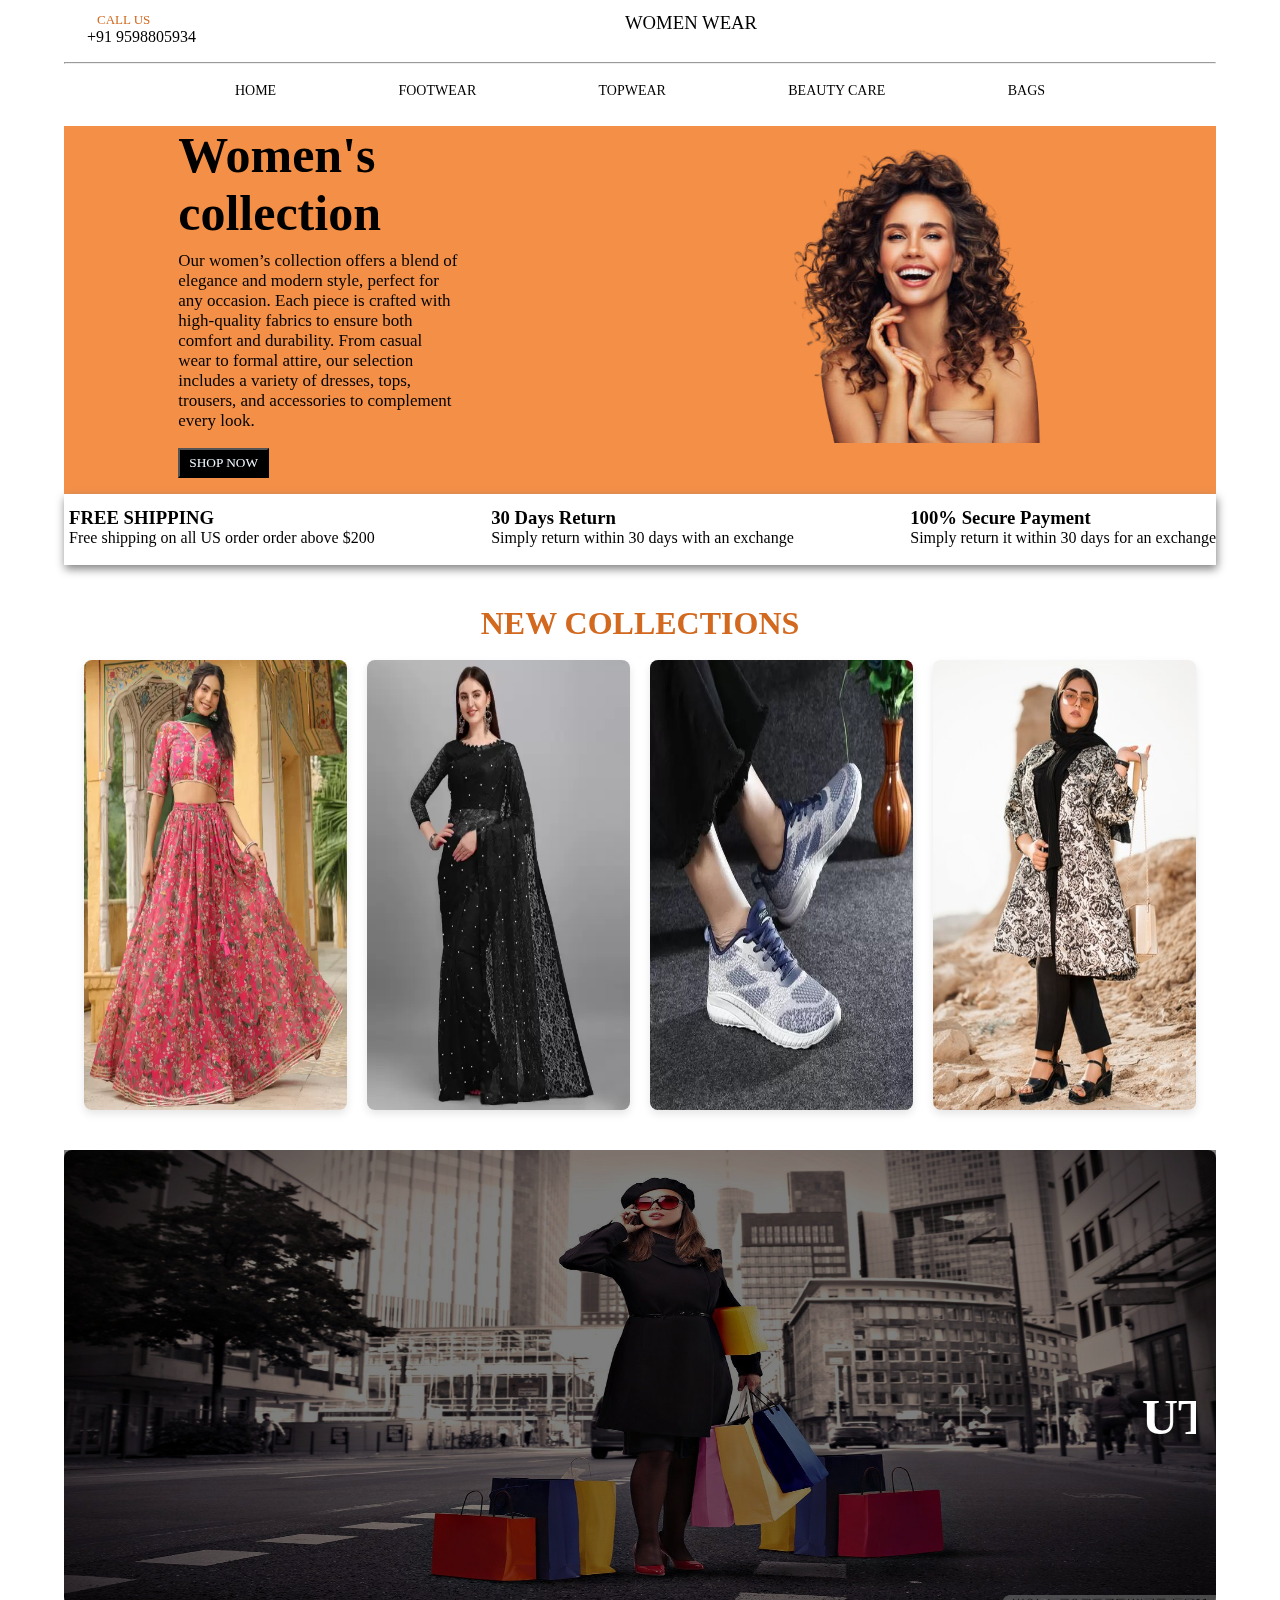
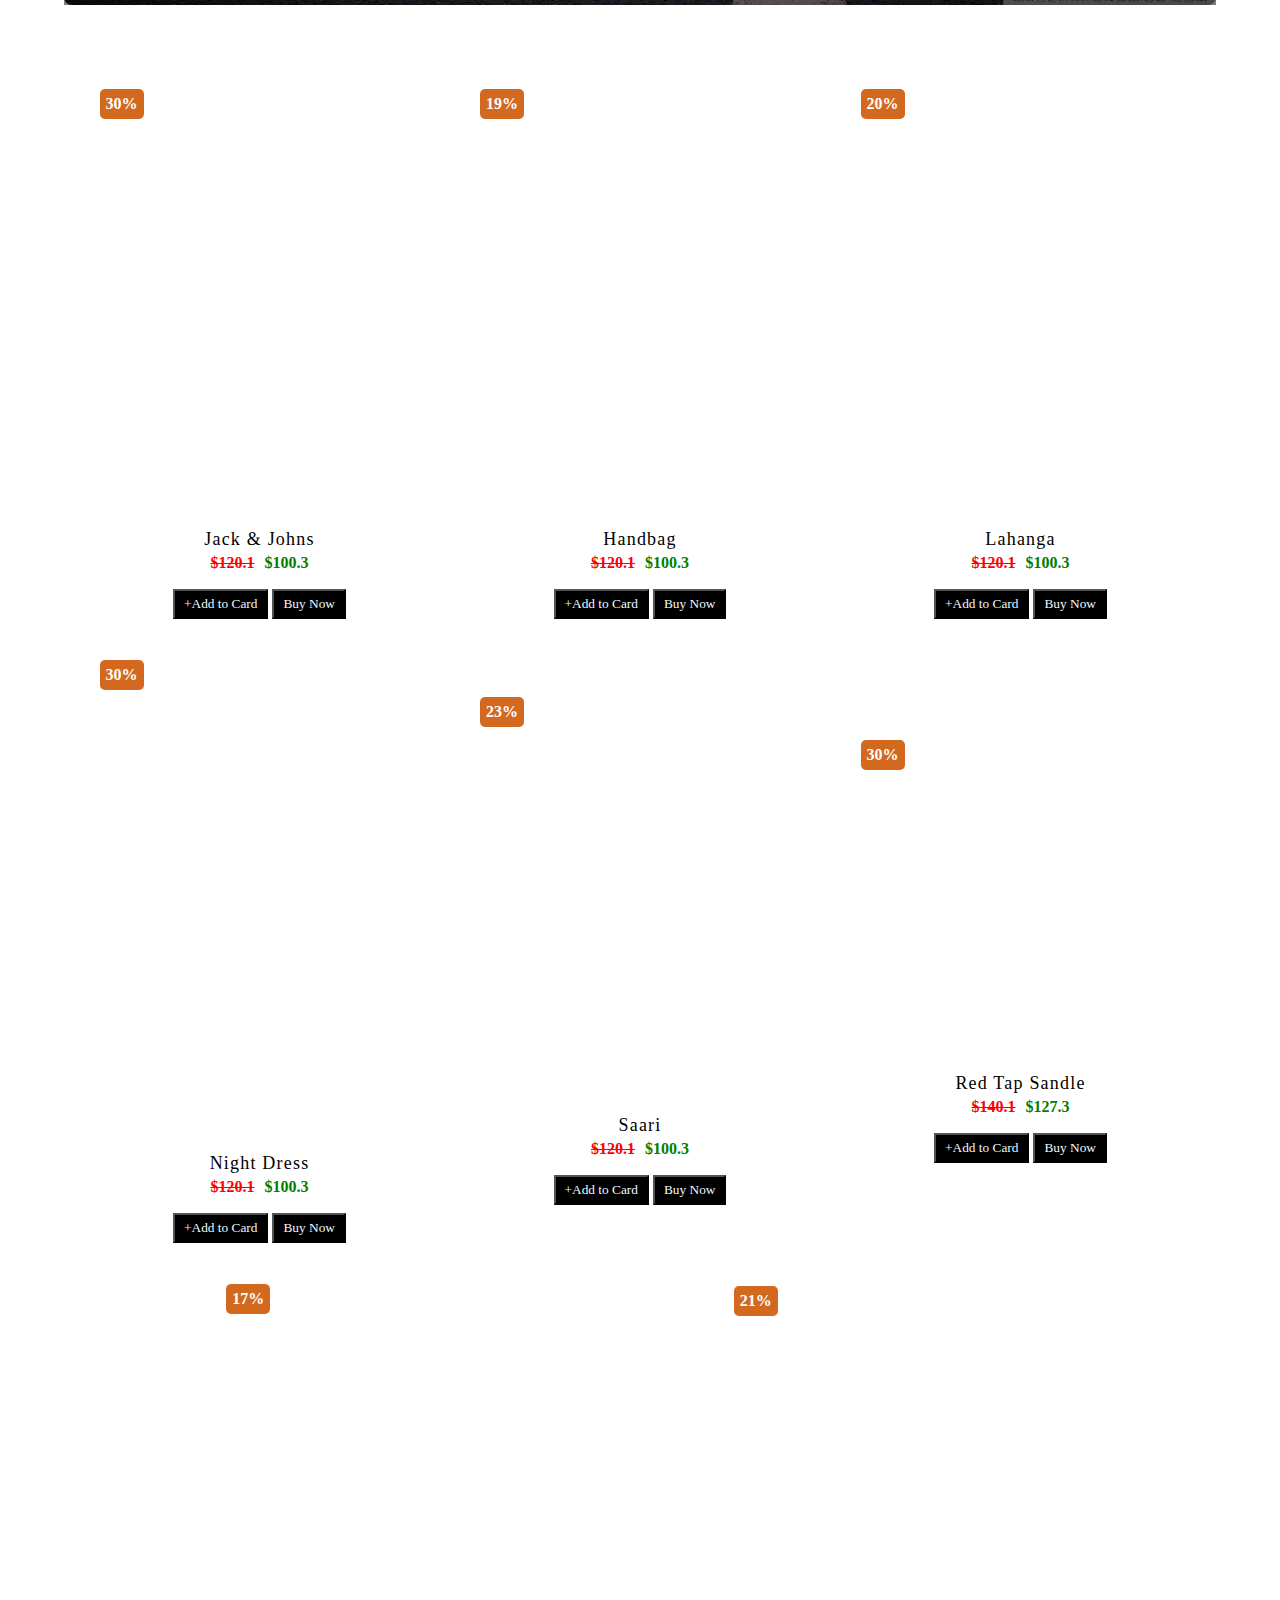
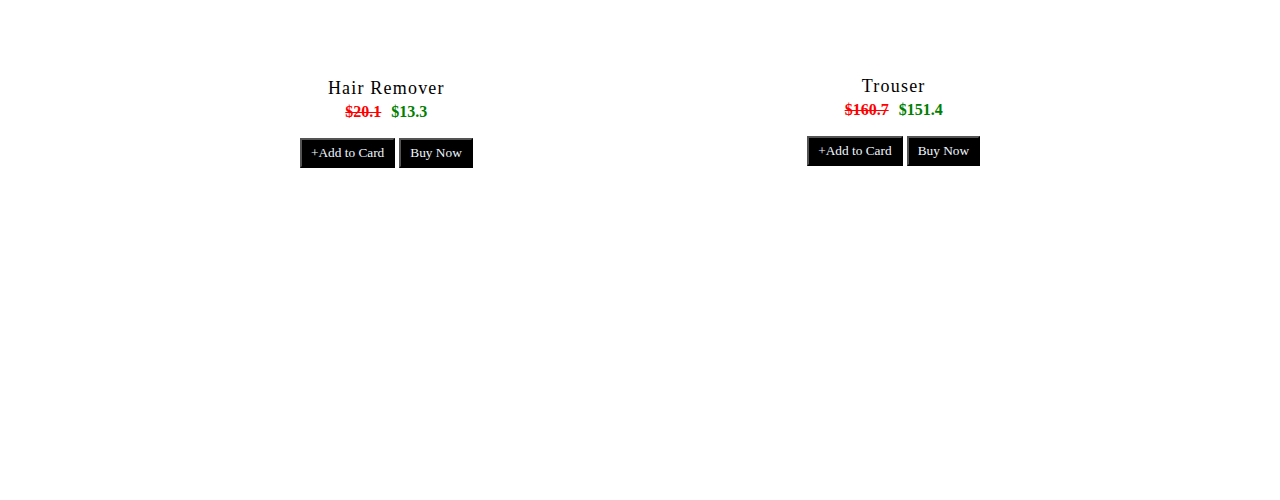
<file: women.html>
<!DOCTYPE html>
<html lang="en">
<head>
    <meta charset="UTF-8">
    <meta name="viewport" content="width=device-width, initial-scale=1.0">
    <title>Women_wear</title>
      <link rel="stylesheet" href="https://unpkg.com/aos@next/dist/aos.css" />
    <link rel="stylesheet" href="women.css">
    <!-- link font awesome -->
     <link rel="stylesheet" href="https://cdnjs.cloudflare.com/ajax/libs/font-awesome/6.6.0/css/all.min.css" integrity="sha512-Kc323vGBEqzTmouAECnVceyQqyqdsSiqLQISBL29aUW4U/M7pSPA/gEUZQqv1cwx4OnYxTxve5UMg5GT6L4JJg==" crossorigin="anonymous" referrerpolicy="no-referrer" />
</head>
<body>
    
 <!-- header section................................. -->
    <header>
      <div class="container">
        <div class="cart" data-aos="fade-right">
          <div class="cart_one">
            <span><i class="fa-solid fa-phone"></i></span>
          </div>
          <div class="cart_one1">
            <p class="one1">CALL US</p>
            <h4>+91 9598805934</h4>
          </div>
        </div>
        <!--end cart-->

        <div class="cart_two" data-aos="fade-down">
          <h3>WOMEN WEAR</h3>
        </div>
        <!--END CART TWO-->

        <div class="cart_three" data-aos="fade-left">
          <ul>
            <li>
              <a href=""><i class="fa-solid fa-magnifying-glass"></i></a>
            </li>
            <li>
              <a href=""></a
              ><i class="fa-solid fa-heart" style="font-size: 19px"></i>
            </li>
            <li>
              <a href=""><i class="fa-solid fa-filter"></i></a>
            </li>
          </ul>
        </div>
        <!--end cart_three-->
      </div>
      <!--end container-->

      <hr style="margin-top: 16px" />
    </header>

     <!-- nav section......................................... -->
    <div class="nav_container">
      <div class="nav_list" data-aos="fade-down">
        <ul>
          <li><a href="index.html">HOME</a></li>

         <div class="dropdown">
           <li><a href="">FOOTWEAR</a></li>
           <div class="dropdown_list">
            <ul class="dropdown_item">
              <a href="">Sport Shoe</a>
              <a href="">Slippers</a>
              <a href="">Sandals</a>
              <a href="">Heels</a>
            </ul>
           </div><!--end dropdown-->
         </div><!--end dropdown_list-->

          <div class="dropdown">
            <li><a href="">TOPWEAR</a></li>
            <div class="dropdown_list">
              <ul class="dropdown_item">
                <a href="">Saaris</a>
                <a href="">Lahangas & Choli</a>
                <a href="">Gowns</a>
                <a href="">Blouse</a>
              </ul>
            </div><!--end dropdown_list-->
          </div><!--end dropdown-->

          <div class="dropdown">
            <li><a href="">BEAUTY CARE</a></li>
           <div class="dropdown_list">
             <ul class="dropdown_item">
              <a href="">Bath & Spa</a>
              <a href="">Skin Care</a>
              <a href="">Hair Care</a>
              <a href="">Make Up</a>
            </ul>
           </div><!--end dropdown_list-->
          </div><!--dropdown-->

          <div class="dropdown">
            <li><a href="">BAGS</a></li>
            <div class="dropdown_list">
              <ul class="dropdown_item">
                <a href="">Hand Bags</a>
                <a href="">sling Bags</a>
                <a href="">Shoulder Bags</a>
                <a href="">Totes</a>
              </ul>
            </div>
          </div>
        </ul>
      </div>
      <!--end nav_list-->
    </div><!--end nav_container-->

     <main>

        <!-- hero section.................................. -->

      <section class="hero_section">
        <div class="hero_container">
          <div class="hero_sec1" data-aos="fade-right">
            <span> <h1>Women's</h1></span>
            <h1>collection</h1>
            <p>
           Our women’s collection offers a blend of elegance and modern style, perfect for any occasion. Each piece is crafted with high-quality fabrics to ensure both comfort and durability. From casual wear to formal attire, our selection includes a variety of dresses, tops, trousers, and accessories to complement every look. 
            </p>
            <button>SHOP NOW</button>
          </div>
          <!--END herp_sec1-->

          <div class="hero_sec2">
            <img src="images/card_one.png" data-aos="fade-left" />
          </div>
          <!--end hero_sec2-->
        </div>
        <!--end hero_container-->
      </section>

        <!-- section one..................................... -->
      <section class="one">

        <div class="container_one">

        <div class="one11" data-aos="zoom-in">
              <div class="one1">
            <i class="fa-solid fa-truck"></i>
          </div>
          <!--end one1-->
          <div class="one2">
            <h3 class="one_h3">FREE SHIPPING</h3>
            <p class="one_p">Free shipping on all US order order above $200</p>
          </div><!--end one2-->
        </div><!--end one11-->

          <div class="one11" data-aos="zoom-in">
            <div class="one1">
           <i class="fa-solid fa-box-open"></i>
          </div>
          <!--end one1-->
          <div class="one2">
            <h3 class="one_h3">30 Days Return</h3>
            <p class="one_p">Simply return within 30 days with an exchange</p>
          </div><!--end one2-->
          </div><!--end one11-->

           <div class="one11" data-aos="zoom-in">
            <div class="one1">
            <i class="fa-regular fa-credit-card"></i>
          </div>
          <!--end one1-->
          <div class="one2">
            <h3 class="one_h3">100% Secure Payment</h3>
            <p class="one_p">Simply return it within 30 days for an exchange</p>
          </div><!--end one2-->
           </div><!--end one11-->
        </div><!--end container_one-->
      </section>

       <!-- grid section......................... -->
       <section class="grid_section">
        
        <h1 class="women_grid_heading" data-aos="fade-down">NEW COLLECTIONS</h1>

       <div class="grid_container">

        <div class="grid_card">
             <div class="image_grid">
            <img src="images/grid_women_lahanga.webp" data-aos="zoom-in">
        </div><!--end image_grid-->
        <div class="grid_details">
      <p>FOR WOMEN ONLINE</p>
      <h2>WOMEM LAHANGA</h2>
      <button>SHOP NOW</button>
        </div><!--end grid_details-->
        </div><!--end grid_card-->

          <div class="grid_card">
             <div class="image_grid">
            <img src="images/grid_women_saari.webp" data-aos="zoom-in">
        </div><!--end image_grid-->
        <div class="grid_details">
      <p>FOR WOMEN ONLINE</p>
      <h2>SAARI</h2>
      <button>SHOP NOW</button>
        </div><!--end grid_details-->
        </div><!--end grid_card-->        

       <div class="grid_card">
             <div class="image_grid">
            <img src="images/grid_women_shoe.webp" data-aos="zoom-in">
        </div><!--end image_grid-->
        <div class="grid_details">
      <p>FOR WOMEN ONLINE</p>
      <h2>WOMEN SHOE</h2>
      <button>SHOP NOW</button>
        </div><!--end grid_details-->
        </div><!--end grid_card-->

        <div class="grid_card">
             <div class="image_grid">
            <img src="images/women_suit_new.jpg" data-aos="zoom-in">
        </div><!--end image_grid-->
        <div class="grid_details">
      <p>FOR MEN ONLINE</p>
      <h2>WOMEN SUITS</h2>
      <button>SHOP NOW</button>
        </div><!--end grid_details-->
        </div><!--end grid_card-->

       </div><!--end grid_container-->

       </section>

         <!-- offer section............................... -->
     <section class="offer">
        <div class="offer_container">

            <div class="offer_details">
                <p class="offer_p" data-aos="zoom-in">Special Promo</p>
                <h3 class="offer_h3" data-aos="zoom-in">WEEKENDS SALE</h3>
                <marquee ><h1>UT TO <span style="color: chocolate;">50%</span> OFF</h1></marquee>
            </div><!--END offer_details-->

            <div class="offer_image">
                <img src="images/women_offer_image.jpg" alt="">
            </div><!--end offer_image-->

        </div><!--end offer_container-->

     </section>

     <!-- featured product........................................ -->
 <section class="feature">

 <h1 class="feature_heading" data-aos="zoom-in">Women's Wear</h1>

    <div class="feature_wrapper">

        <div class="feature_cart">
         <div class="feature_image">
          <img src="images/women_feature_jeans.webp" class="tshirt" data-aos="zoom-in" >
         </div><!--end feature_image-->

         <div class="feature_details">
             <p class="feature_p">Jack & Johns</p>
            <div class="feature_price">
                 <p style="color: red; text-decoration: line-through;">$120.1</p>
             <p style="color: green;">$100.3</p>
            </div><!--end feature_price-->
            <div class="feature_btn">
             <button class="men_btn">+Add to Card</button>
                <button class="men_btn">Buy Now</button>
         </div><!--end feature_btn-->
         </div><!--end feature_details-->

         <div class="feature_offer">
             <span>30%</span>
         </div>
        </div><!--end feature_cart-->

        
        <div class="feature_cart">
         <div class="feature_image">
          <img src="images/women_feature_handbag.webp" class="bag" data-aos="zoom-in">
         </div><!--end feature_image-->

         <div class="feature_details">
             <p class="feature_p">Handbag</p>
             <div class="feature_price">
                 <p style="color: red; text-decoration: line-through;">$120.1</p>
             <p style="color: green;">$100.3</p>
            </div><!--end feature_price-->
            <div class="feature_btn">
             <button class="men_btn">+Add to Card</button>
                <button class="men_btn">Buy Now</button>
         </div><!--end feature_btn-->
         </div><!--end feature_details-->

        <div class="feature_offer">
             <span>19%</span>
        </div>
        </div><!--end feature_cart-->

        
        <div class="feature_cart">
         <div class="feature_image">
          <img src="images/women_feature_lahanga.webp" class="tshirt" data-aos="zoom-in">
         </div><!--end feature_image-->

         <div class="feature_details">
             <p class="feature_p">Lahanga</p>
            <div class="feature_price">
                 <p style="color: red; text-decoration: line-through;">$120.1</p>
             <p style="color: green;">$100.3</p>
            </div><!--end feature_price-->
            <div class="feature_btn">
             <button class="men_btn">+Add to Card</button>
                <button class="men_btn">Buy Now</button>
         </div><!--end feature_btn-->
         </div><!--end feature_details-->

        <div class="feature_offer">
             <span>20%</span>
        </div>
        </div><!--end feature_cart-->

        
        <div class="feature_cart">
         <div class="feature_image">
          <img src="images/women_feature_nightDress.webp" class="tshirt" data-aos="zoom-in">
         </div><!--end feature_image-->

         <div class="feature_details">
             <p class="feature_p">Night Dress</p>
            <div class="feature_price">
                 <p style="color: red; text-decoration: line-through;">$120.1</p>
             <p style="color: green;">$100.3</p>
            </div><!--end feature_price-->
            <div class="feature_btn">
             <button class="men_btn">+Add to Card</button>
                <button class="men_btn">Buy Now</button>
         </div><!--end feature_btn-->
         </div><!--end feature_details-->

        <div class="feature_offer">
             <span>30%</span>
        </div>
        </div><!--end feature_cart-->

        
        <div class="feature_cart">
         <div class="feature_image">
          <img src="images/women_feature_saari.webp" class="tshirt" data-aos="zoom-in">
         </div><!--end feature_image-->

         <div class="feature_details">
             <p class="feature_p">Saari</p>
             <div class="feature_price">
                 <p style="color: red; text-decoration: line-through;">$120.1</p>
             <p style="color: green;">$100.3</p>
            </div><!--end feature_price-->
            <div class="feature_btn">
             <button class="men_btn">+Add to Card</button>
                <button class="men_btn">Buy Now</button>
         </div><!--end feature_btn-->
         </div><!--end feature_details-->

        <div class="feature_offer">
             <span>23%</span>
        </div>
        </div><!--end feature_cart-->

        
        <div class="feature_cart">
         <div class="feature_image">
          <img src="images/women_feature_sandle.webp" class="tshirt" data-aos="zoom-in">
         </div><!--end feature_image-->

         <div class="feature_details">
             <p class="feature_p">Red Tap Sandle</p>
            <div class="feature_price">
                 <p style="color: red; text-decoration: line-through;">$140.1</p>
             <p style="color: green;">$127.3</p>
            </div><!--end feature_price-->
            <div class="feature_btn">
             <button class="men_btn">+Add to Card</button>
                <button class="men_btn">Buy Now</button>
         </div><!--end feature_btn-->
         </div><!--end feature_details-->

        <div class="feature_offer">
             <span>30%</span>
        </div>
        </div><!--end feature_cart-->

        
        <div class="feature_cart">
         <div class="feature_image">
          <img src="images/women_feature_hairRemover.webp" class="tshirt" data-aos="zoom-in">
         </div><!--end feature_image-->

         <div class="feature_details">
             <p class="feature_p">Hair Remover</p>
            <div class="feature_price">
                 <p style="color: red; text-decoration: line-through;">$20.1</p>
             <p style="color: green;">$13.3</p>
            </div><!--end feature_price-->
            <div class="feature_btn">
             <button class="men_btn">+Add to Card</button>
                <button class="men_btn">Buy Now</button>
         </div><!--end feature_btn-->
         </div><!--end feature_details-->

        <div class="feature_offer">
             <span>17%</span>
        </div>
        </div><!--end feature_cart-->

        
        <div class="feature_cart">
         <div class="feature_image">
          <img src="images/women_feature_trauser.webp" class="tshirt" data-aos="zoom-in">
         </div><!--end feature_image-->

         <div class="feature_details">
             <p class="feature_p">Trouser</p>
             <div class="feature_price">
                 <p style="color: red; text-decoration: line-through;">$160.7</p>
             <p style="color: green;">$151.4</p>
            </div><!--end feature_price-->
            <div class="feature_btn">
             <button class="men_btn">+Add to Card</button>
                <button class="men_btn">Buy Now</button>
         </div><!--end feature_btn-->
         </div><!--end feature_details-->

        <div class="feature_offer">
             <span>21%</span>
        </div><!--end feature_offer-->
        </div><!--end feature_cart-->

    </div><!--end feature_wrapper-->

 </section>

 <!-- footer section.......................................... -->

<footer class="footer" data-aos="zoom-in">
    <div class="footer_container">
        <div class="footer_section about">
            <h3>About Us</h3>
            <p>We are committed to providing the latest in women's fashion, from casual wear to formal attire. Our selection is designed to meet the diverse needs of modern women.</p>
        </div>
        
        <div class="footer_section links">
            <h3>Quick Links</h3>
            <ul>
                <li><a href="#">Home</a></li>
                <li><a href="#">Shop</a></li>
                <li><a href="#">Contact Us</a></li>
                <li><a href="#">FAQs</a></li>
                <li><a href="#">Return Policy</a></li>
            </ul>
        </div>
        
        <div class="footer_section contact">
            <h3>Contact Us</h3>
            <p>Email: <a href="mailto:support@menswear.com" style="color: chocolate;">shaikhriyakat786@gmail.com</a></p>
            <p>Phone: <a href="tel:+123456789" style="color: chocolate;">+91 9598805934</a></p>
        </div>
        
        <div class="footer_section newsletter">
            <h3>Subscribe to Our Newsletter</h3>
            <form>
                <input type="email" placeholder="Enter your email" required>
                <button type="submit">Subscribe</button>
            </form>
        </div>
    </div>
    
    <div class="footer_bottom">
        <p>&copy; 2024 Men's Wear. All rights reserved.</p>
        <div class="social_links">
            <a href="#" class="social_icon"><i class="fa-brands fa-facebook"></i></a>
            <a href="#" class="social_icon"><i class="fa-brands fa-twitter"></i></a>
            <a href="#" class="social_icon"><i class="fa-brands fa-instagram"></i></a>
            <a href="#" class="social_icon"><i class="fa-brands fa-linkedin"></i></i></a>
        </div>
    </div>
</footer>

     </main>

       <script src="https://unpkg.com/aos@next/dist/aos.js"></script>
  <script>
    AOS.init({
      duration:1000,
      delay:500,
    });
  </script>

</body>
</html>
</file>
<file: style.css>
* {
  margin: 0;
  padding: 0;
  box-sizing: border-box;
  font-family: initial;
}
body {
  width: 90%;
  margin: 0 auto;
}
/* Header section one.................... */
.header_container {
  height: 50px;
  display: flex;
  justify-content: space-between;
  align-items: center;
  background-color: #0e0d0d;
}
.logo {
  display: flex;
  margin-left: 15px;
  color: #fff;
  gap: 12px;
  align-items: center;
}
.select_container {
  display: flex;
  gap: 20px;
  align-items: center;
  margin-right: 15px;
}

.currency_select option {
  font-size: 15px;
}

.language_select option {
  font-size: 15px;
}
.login ul {
  display: flex;
  gap: 20px;
}
.login ul li {
  list-style-type: none;
}
.login ul li a {
  color: #fff;
  text-decoration: none;
}
.login ul li a:hover {
  text-decoration: underline;
  text-decoration-color: #fff;
  text-underline-offset: 2px;
}
@media (max-width: 720px) {
  .currency {
    display: none;
  }
  .language {
    display: none;
  }
  .logo {
    /* display: none; */
    font-size: 10px;
  }
}
/* nav section......................... */
.nav_container {
  display: flex;
  justify-content: space-between;
  align-items: center;
  position: sticky;
  top: 0;
  z-index: 33333;
  height: 80px;
}
.nav_logo {
  margin-left: 10px;
  cursor: pointer;
}
.nav_logo:hover {
  border: 1px solid black;
  border-radius: 5px;
  padding: 3px;
  transform: rotate(360deg);
  transition: 2s;
  font-style: italic;
  background-color: rgb(240, 161, 105);
}
.nav_list ul {
  display: flex;
  gap: 17px;
}
.nav_list ul li {
  list-style-type: none;
}
.nav_list ul li a {
  text-decoration: none;
  color: black;
}
.nav_list ul li a:hover {
  text-decoration: underline;
  text-underline-offset: 2px;
  text-shadow: 0 3px 5px gray;
}

.nav_icons ul {
  font-size: 20px;
  display: flex;
  gap: 15px;
  margin-right: 10px;
}
.nav_icons ul li {
  list-style-type: none;
}
.nav_icons ul li a {
  color: black;
}
.nav_icons ul li a:hover {
  text-shadow: 0 3px 5px rgb(130, 122, 122);
}
/* CSS to hide the search bar by default */
.hidden {
  display: none;
}

/* Style for the visible search bar */
.search_container input {
  padding: 5px;
  border-radius: 4px;
  border: none;
  outline: none;
  width: 200px;
}

.nav_ham {
  font-size: 28px;
  margin-right: 10px;
  cursor: pointer;
  display: none;
}
@media (max-width: 650px) {
  .nav_list {
    display: none;
  }
  .nav_list ul {
    display: flex;
    flex-direction: column;
    height: 100vh;
  }
  * {
    text-align: center;
    z-index: 22222;
  }
  .nav_ham {
    display: block;
  }
  .nav_list.showData {
    display: block;
    position: fixed;
    top: 50px;
    width: 90%;
    background-color: rgb(255, 254, 254);
  }
  .nav_icons {
    display: none;
  }
}
@media (max-width: 420px) {
  .logo {
    display: none;
  }
}

/* section ONE............................... */
.slider {
  display: flex;
  overflow: hidden;
  position: relative;
  width: 100%s;
  z-index: 1111;
}
.card_one {
  background-color: rgb(240, 161, 105);
  display: flex;
  justify-content: space-evenly;
  align-items: center;
  text-align: center;
  min-width: 100%;
  flex-direction: column;
  transition: transform 0.5 ease;
}
.card_one_image img {
  width: 100%;
  max-width: 400px;
  border-radius: 10px;
  transition: 0.9s;
  cursor: pointer;
}
.card_one_image img:hover{
  transform: scale(1.3);
  transition: 0.9s;
}
.card_content {
  padding: 20px;
  margin-top: 15px;
  border-radius: 10px;
}
.card_content .f {
  font-size: 14px;
  margin: 5px 0;
}
.card_content .h3 {
  font-size: 28px;
  margin: 5px 0;
}
.card_content .h1 {
  font-size: 35px;
  margin: 5px 0;
}
button {
  margin-top: 16px;
  color: #fff;
  background-color: black;
  padding: 8px 10px;
  cursor: pointer;
  transition: 0.8s;
}
button:hover{
  background-color:rgb(240, 161, 105);
  color: #0e0d0d;
  scale: 1.1;
  transition: 0.8s ease;
}
.slider-nav {
  position: absolute;
  top: 50%;
  transform: translateY(-50%);
  font-size: 24px;
  color: #333;
  cursor: pointer;
  padding: 0 15px;
  background-color: rgba(255, 255, 255, 0.8);
  border-radius: 50%;
}

.prev {
  left: 8px;
}

.next {
  right: 8px;
}
@media (max-width: 650px) {
  .card_one {
    display: flex;
    flex-direction: column;
    gap: 20px;
  }
}

/* section two............................................... */
.E_container {
  display: flex;
  flex-direction: column;
  align-items: center;
  text-align: center;
}
.E_heading {
  font-size: 30px;
  margin-top: 45px;
  margin-bottom: 25px;
}
.E_content {
  max-width: 590px;
  margin-bottom: 40px;
  margin-top: 20px;
}
@media (max-width: 650px) {
  .E_container {
    display: flex;
  }
}

/* section three............................ */
.best_seller {
  width: 90%;
  margin: auto;
  display: flex;
  flex-wrap: wrap;
  flex-direction: column;
  align-items: center;
}
.best_seller_heading h2 {
  font-size: 26px;
  text-align: center;
  border-bottom: 2px solid #333;
}
.best_seller_image {
  display: flex;
  justify-content: space-between;
  flex-wrap: wrap;
  margin-top: 25px;
  margin-bottom: 27px;
  opacity: 0.95;
}
.best_seller_image img {
  width: 23%;
  margin: 2px;
  border-radius: 5px;
  transition: 0.8s ease;
}
.best_seller_image img:hover {
  box-shadow: 0px 3px 8px #333;
  transform: rotate(23deg);
  cursor: pointer;
  transition: 0.8s ease;
}
@media (max-width: 650px) {
  .best_seller_image {
    display: flex;
    justify-content: center;
    gap: 5px;
  }
}

/* section five........................... */
.hot_sale {
  width: 90%;
  margin: auto;
  display: flex;
  flex-direction: column;
  /* justify-content: center; */
}
.hot_sale_header h2 {
  text-align: center;
  font-size: 26px;
  margin-top: 20px;
  margin-bottom: 11px;
}
.hot_sale_container {
  display: flex;
  justify-content: space-between;
  gap: 7px;
}
.hot_sale_card img {
  width: 100%;
  margin-top: 8px;
  border-radius: 5px;
  gap: 5px;
  transition: 0.8s ease;
  cursor: pointer;
}
.hot_sale_card img:hover {
  box-shadow: 0px 3px 8px #333;
  transform: rotate3d(1, 1, 0, 25deg);
  transition: 0.6s ease;
}
.hot_sale_add_item {
  cursor: pointer;
  margin-top: 5px;
  margin-bottom: 3px;
}
.hot_sale_add_item:hover {
  color: crimson;
}
.hot_sale_price {
  margin-top: 3px;
  font-size: 19px;
}
@media (max-width: 650px) {
  .hot_sale {
    display: flex;
  }
  .hot_sale_container {
    display: flex;
    flex-direction: column;
  }
}

/* section six....................................... */
.bag {
  display: flex;
  align-items: center;
  justify-content: space-between;
  background-color: rgb(242, 178, 133);
  margin-top: 23px;
  flex-wrap: wrap;
}
.bag_text {
  margin-left: 47px;
  font-size: 27px;
  font-style: italic;
}
.bag_text .one {
  margin-bottom: 13px;
  opacity: 0.5;
}
.bag_text .one1 {
  margin-bottom: 13px;
}

.bag_container {
  display: flex;
  flex-direction: column;
  align-items: center;
}
.bag_image {
  width: 100%;
  position: relative;
}
.bag_image img {
  max-width: 360px;
  cursor: pointer;
  transition:0.8s;
}
.bag_image img:hover{
  scale: 1.1;
  transition: 0.8s;
}
.sale {
  background-color: black;
  color: #fff;
  position: absolute;
  border: 1px solid black;
  border-radius: 50%;
  padding: 12px;
  margin-top: 55px;
  margin-left: 77px;
}
.bag_details {
  margin-right: 47px;
  width: 330px;
}
.bag_details_p {
  color: rgb(67, 64, 64);
  margin-bottom: 15px;
  font-weight: 600;
  font-family: initial;
}
.bag_details_h2 {
  font-size: 32px;
  margin-bottom: 5px;
}
.bag_details_pp {
  font-size: 18px;
}
@media (max-width: 650px) {
  .bag {
    display: flex;
    flex-direction: column;
  }
}

/* footer section........................................... */
/* Footer Styling */
.footer {
  background-color: #222;
  color: #eee;
  padding: 50px 20px;
  font-family: Arial, sans-serif;
  margin-top: 27px;
}

.footer-container {
  display: flex;
  flex-wrap: wrap;
  justify-content: space-between;
  max-width: 1200px;
  margin: auto;
}

.footer-section {
  flex: 1;
  min-width: 250px;
  margin-bottom: 20px;
}

.footer-section h3 {
  font-size: 1.3rem;
  margin-bottom: 15px;
  color: rgb(236, 143, 76);
}

.footer-section p {
  font-size: 0.9rem;
  line-height: 1.6;
}

.footer-section ul {
  list-style-type: none;
}

.footer-section ul li {
  margin-bottom: 10px;
}

.footer-section ul li a {
  color: #eee;
  text-decoration: none;
  font-size: 0.9rem;
  transition: color 0.3s ease;
}

.footer-section ul li a:hover {
  color: rgb(242, 178, 133);
}

/* Newsletter Section */
.newsletter-form {
  display: flex;
  align-items: center;
  gap: 10px;
  margin-top: 10px;
}

.newsletter-form input {
  padding: 8px;
  font-size: 0.9rem;
  border: none;
  outline: none;
  border-radius: 5px;
  width: 70%;
}

.newsletter-form button {
  padding: 8px 15px;
  background-color: rgb(242, 178, 133);
  color: #222;
  font-size: 0.9rem;
  border: none;
  border-radius: 5px;
  cursor: pointer;
  margin-bottom: 18px;
  transition: background-color 0.3s ease;
}

.newsletter-form button:hover {
  background-color: rgb(242, 178, 133);
}

/* Social Icons */
.social-icons {
  display: flex;
  justify-content: center;
  gap: 15px;
  margin-bottom: 10px;
}

.social-icons a {
  color: #eee;
  font-size: 1.2rem;
  transition: color 0.3s ease;
}

.social-icons a:hover {
  color: #f1c40f;
}

/* Footer Bottom */
.footer-bottom {
  text-align: center;
  padding-top: 20px;
  border-top: 1px solid #444;
  font-size: 0.8rem;
}
</file>
<file: electronic.css>
* {
  margin: 0;
  padding: 0;
  box-sizing: border-box;
  font-family: initial;
}
body {
  width: 90%;
  margin: 0 auto;
}
/* Header section one.................... */
.header_container {
  height: 50px;
  display: flex;
  justify-content: space-between;
  align-items: center;
  background-color: #0e0d0d;
}
.logo {
  display: flex;
  margin-left: 15px;
  color: #fff;
  gap: 12px;
  align-items: center;
}
.select_container {
  display: flex;
  gap: 20px;
  align-items: center;
  margin-right: 15px;
}

.currency_select option {
  font-size: 15px;
}

.language_select option {
  font-size: 15px;
}
.login ul {
  display: flex;
  gap: 20px;
}
.login ul li {
  list-style-type: none;
}
.login ul li a {
  color: #fff;
  text-decoration: none;
}
.login ul li a:hover {
  text-decoration: underline;
  text-decoration-color: #fff;
  text-underline-offset: 2px;
}
@media (max-width: 720px) {
  .currency {
    display: none;
  }
  .language {
    display: none;
  }
  .logo {
    /* display: none; */
    font-size: 10px;
  }
}

/* nav section......................... */
.nav_container {
  display: flex;
  justify-content: space-between;
  align-items: center;
  position: sticky;
  top: 0;
  z-index: 33333;
  height: 80px;
}
.nav_logo {
  margin-left: 10px;
  cursor: pointer;
}
.nav_logo:hover {
  border: 1px solid black;
  border-radius: 5px;
  padding: 3px;
  transform: rotate(360deg);
  transition: 2s;
  font-style: italic;
  background-color: rgb(240, 161, 105);
}
.nav_list ul {
  display: flex;
  gap: 17px;
}
.nav_list ul li {
  list-style-type: none;
}
.nav_list ul li a {
  text-decoration: none;
  color: black;
}
.nav_list ul li a:hover {
  text-decoration: underline;
  text-underline-offset: 2px;
  text-shadow: 0 3px 5px gray;
}

.nav_icons ul {
  font-size: 20px;
  display: flex;
  gap: 15px;
  margin-right: 10px;
}
.nav_icons ul li {
  list-style-type: none;
}
.nav_icons ul li a {
  color: black;
}
.nav_icons ul li a:hover {
  text-shadow: 0 3px 5px rgb(130, 122, 122);
}
/* CSS to hide the search bar by default */
.hidden {
  display: none;
}

/* Style for the visible search bar */
.search_container input {
  padding: 5px;
  border-radius: 4px;
  border: none;
  outline: none;
  width: 200px;
}

.nav_ham {
  font-size: 28px;
  margin-right: 10px;
  cursor: pointer;
  display: none;
}
@media (max-width: 650px) {
  .nav_list {
    display: none;
  }
  .nav_list ul {
    display: flex;
    flex-direction: column;
    height: 100vh;
  }
  * {
    text-align: center;
    z-index: 22222;
  }
  .nav_ham {
    display: block;
  }
  .nav_list.showData {
    display: block;
    position: fixed;
    top: 50px;
    width: 90%;
    background-color: rgb(255, 254, 254);
  }
  .nav_icons {
    display: none;
  }
}
@media (max-width: 420px) {
  .logo {
    display: none;
  }
}

/* section ONE............................... */
.slider {
  display: flex;
  overflow: hidden;
  position: relative;
  width: 100%s;
  z-index: 1111;
}
.card_one {
  background-color: rgb(240, 161, 105);
  display: flex;
  justify-content: space-evenly;
  align-items: center;
  text-align: center;
  min-width: 100%;
  flex-direction: column;
  transition: transform 0.5 ease;
}
.card_one_image img {
  width: 100%;
  max-width: 400px;
  border-radius: 10px;
  transition: 0.9s;
  cursor: pointer;
}
.card_one_image img:hover{
  transform: scale(1.3);
  transition: 0.9s;
}
.card_content {
  padding: 20px;
  margin-top: 15px;
  border-radius: 10px;
}
.card_content .f {
  font-size: 14px;
  margin: 5px 0;
}
.card_content .h3 {
  font-size: 28px;
  margin: 5px 0;
}
.card_content .h1 {
  font-size: 35px;
  margin: 5px 0;
}
button {
  margin-top: 16px;
  color: #fff;
  background-color: black;
  padding: 8px 10px;
  cursor: pointer;
  transition: 0.8s;
}
button:hover{
  background-color:rgb(240, 161, 105);
  color: #0e0d0d;
  scale: 1.1;
  transition: 0.8s ease;
}
.slider-nav {
  position: absolute;
  top: 50%;
  transform: translateY(-50%);
  font-size: 24px;
  color: #333;
  cursor: pointer;
  padding: 0 15px;
  background-color: rgba(255, 255, 255, 0.8);
  border-radius: 50%;
}

.prev {
  left: 8px;
}

.next {
  right: 8px;
}
@media (max-width: 650px) {
  .card_one {
    display: flex;
    flex-direction: column;
    gap: 20px;
  }
}

/* section two............................................... */
.E_container {
  display: flex;
  flex-direction: column;
  align-items: center;
  text-align: center;
}
.E_heading {
  font-size: 30px;
  margin-top: 45px;
  margin-bottom: 25px;
}
.E_content {
  max-width: 590px;
  margin-bottom: 40px;
  margin-top: 20px;
}
@media (max-width: 650px) {
  .E_container {
    display: flex;
  }
}

/* section three............................ */
.best_seller {
  width: 90%;
  margin: auto;
  display: flex;
  flex-wrap: wrap;
  flex-direction: column;
  align-items: center;
}
.best_seller_heading h2 {
  font-size: 26px;
  text-align: center;
  border-bottom: 2px solid #333;
}
.best_seller_image {
  display: flex;
  justify-content: space-between;
  flex-wrap: wrap;
  margin-top: 25px;
  margin-bottom: 27px;
  opacity: 0.95;
}
.best_seller_image img {
  width: 23%;
  margin: 2px;
  border-radius: 5px;
  transition: 0.8s ease;
}
.best_seller_image img:hover {
  box-shadow: 0px 3px 8px #333;
  transform: rotate(23deg);
  cursor: pointer;
  transition: 0.8s ease;
}
@media (max-width: 650px) {
  .best_seller_image {
    display: flex;
    justify-content: center;
    gap: 5px;
  }
}

/* section five........................... */
.hot_sale {
  width: 90%;
  margin: auto;
  display: flex;
  flex-direction: column;
  /* justify-content: center; */
}
.hot_sale_header h2 {
  text-align: center;
  font-size: 26px;
  margin-top: 20px;
  margin-bottom: 11px;
}
.hot_sale_container {
  display: flex;
  justify-content: space-between;
  gap: 7px;
}
.hot_sale_card img {
  width: 100%;
  margin-top: 8px;
  border-radius: 5px;
  gap: 5px;
  transition: 0.8s ease;
  cursor: pointer;
}
.hot_sale_card img:hover {
  box-shadow: 0px 3px 8px #333;
  transform: rotate3d(1, 1, 0, 25deg);
  transition: 0.6s ease;
}
.hot_sale_add_item {
  cursor: pointer;
  margin-top: 5px;
  margin-bottom: 3px;
}
.hot_sale_add_item:hover {
  color: crimson;
}
.hot_sale_price {
  margin-top: 3px;
  font-size: 19px;
}
@media (max-width: 650px) {
  .hot_sale {
    display: flex;
  }
  .hot_sale_container {
    display: flex;
    flex-direction: column;
  }
}

/* section six....................................... */
.bag {
  display: flex;
  align-items: center;
  justify-content: space-between;
  background-color: rgb(242, 178, 133);
  margin-top: 23px;
  flex-wrap: wrap;
}
.bag_text {
  margin-left: 47px;
  font-size: 27px;
  font-style: italic;
}
.bag_text .one {
  margin-bottom: 13px;
  opacity: 0.5;
}
.bag_text .one1 {
  margin-bottom: 13px;
}

.bag_container {
  display: flex;
  flex-direction: column;
  align-items: center;
}
.bag_image {
  width: 100%;
  position: relative;
}
.bag_image img {
  max-width: 360px;
  cursor: pointer;
  transition:0.8s;
}
.bag_image img:hover{
  scale: 1.1;
  transition: 0.8s;
}
.sale {
  background-color: black;
  color: #fff;
  position: absolute;
  border: 1px solid black;
  border-radius: 50%;
  padding: 12px;
  margin-top: 20px;
  margin-left: 77px;
}
.bag_details {
  margin-right: 47px;
  width: 330px;
}
.bag_details_p {
  color: rgb(67, 64, 64);
  margin-bottom: 15px;
  font-weight: 600;
  font-family: initial;
}
.bag_details_h2 {
  font-size: 32px;
  margin-bottom: 5px;
}
.bag_details_pp {
  font-size: 18px;
}
@media (max-width: 650px) {
  .bag {
    display: flex;
    flex-direction: column;
  }
}

/* footer section........................................... */
/* Footer Styling */
.footer {
  background-color: #222;
  color: #eee;
  padding: 50px 20px;
  font-family: Arial, sans-serif;
  margin-top: 27px;
}

.footer-container {
  display: flex;
  flex-wrap: wrap;
  justify-content: space-between;
  max-width: 1200px;
  margin: auto;
}

.footer-section {
  flex: 1;
  min-width: 250px;
  margin-bottom: 20px;
}

.footer-section h3 {
  font-size: 1.3rem;
  margin-bottom: 15px;
  color: rgb(236, 143, 76);
}

.footer-section p {
  font-size: 0.9rem;
  line-height: 1.6;
}

.footer-section ul {
  list-style-type: none;
}

.footer-section ul li {
  margin-bottom: 10px;
}

.footer-section ul li a {
  color: #eee;
  text-decoration: none;
  font-size: 0.9rem;
  transition: color 0.3s ease;
}

.footer-section ul li a:hover {
  color: rgb(242, 178, 133);
}

/* Newsletter Section */
.newsletter-form {
  display: flex;
  align-items: center;
  gap: 10px;
  margin-top: 10px;
}

.newsletter-form input {
  padding: 8px;
  font-size: 0.9rem;
  border: none;
  outline: none;
  border-radius: 5px;
  width: 70%;
}

.newsletter-form button {
  padding: 8px 15px;
  background-color: rgb(242, 178, 133);
  color: #222;
  font-size: 0.9rem;
  border: none;
  border-radius: 5px;
  cursor: pointer;
  margin-bottom: 18px;
  transition: background-color 0.3s ease;
}

.newsletter-form button:hover {
  background-color: rgb(242, 178, 133);
}

/* Social Icons */
.social-icons {
  display: flex;
  justify-content: center;
  gap: 15px;
  margin-bottom: 10px;
}

.social-icons a {
  color: #eee;
  font-size: 1.2rem;
  transition: color 0.3s ease;
}

.social-icons a:hover {
  color: #f1c40f;
}

/* Footer Bottom */
.footer-bottom {
  text-align: center;
  padding-top: 20px;
  border-top: 1px solid #444;
  font-size: 0.8rem;
}
</file>
<file: kids.css>
*{
    margin: 0;
    padding: 0;
    font-family: initial;
    box-sizing: border-box;
}
body{
    width: 90%;
    margin: 0 auto;
}
.container{
    display: flex;
    justify-content: space-between;
    align-items: center;
}
/* header section......................................... */
header{
    height: 55px;
}
.container{
    display: flex;
    justify-content: space-between;
    align-items: center;

}
.cart{
    display: flex;
    justify-content: center;
    align-items: center;
    gap: 8px;
    margin-top: 12px;
}
.cart_one{
    font-size: 25px;
    align-items: center;
    justify-content: center;
    margin-left: 15px;
}
.cart_one1 .one1{
    color: chocolate;
    margin-left: 10px;
    font-size: 13px;
}
.cart_one1 h4{
    font-weight: 300;
}
.cart_two h3{
    font-weight: 400;
}
.cart_two h3{
    font-weight: 300;
}
.cart_three ul{
    display: flex;
    align-items: center;
    justify-content: center;
    gap: 15px;
    margin-top: 11px;
}
.cart_three ul li {
    list-style-type: none;
}
.cart_three ul li a{
    color: black;
    font-size: 19px;
}
@media (max-width:650px) {
    .cart_two{
        display: none;
    }
}

/* nav section...................................... */
.nav_container{
    width: 90%;
    margin: 0 auto;
    margin-top: 26px;
}
.nav_list ul{
    display: flex;
    flex-wrap: wrap;
    justify-content: space-evenly;
    align-items: center;
    gap: 9px;
    width: 100%;
}
.nav_list ul li{
    list-style-type: none;
}
.nav_list ul li a{
    text-decoration: none;
    color: #000000;
    font-size: 14px;
}
.nav_list ul li a:hover{
    text-shadow: 0 4px 8px gray;
    border-bottom: 1px solid rgb(244, 188, 148);
    text-underline-offset: 2px;
}
@media (max-width:650px) {
    .nav_container{
        display: block;
    }
}

/* hero section............................... */
.hero_section{
    background-color: rgb(244, 143, 71);
    margin-top: 27px;
}
.hero_container{
    display: flex;
    /* flex-wrap: wrap; */
    justify-content: space-around;
    align-items: center;
    gap: 15px;
}
.hero_sec1 span{
    font-size: 50px;
}
.hero_sec1 h1{
    font-size: 50px;
}
.hero_sec1 p{
width: 280px;
margin-top: 9px;
font-size: 16px;
}
button{
    margin-top: 17px;
    padding: 5px 9px;
    color: aliceblue;
    background: #000000;
    cursor: pointer;
    margin-bottom: 16px; 

}
button:hover{
  box-shadow: 0px 3px 8px rgb(229, 219, 219);
  transform: rotate(15deg);
  transition: 0.7s;
  color: #000000;
   background-color: rgb(244, 143, 71);
}

.hero_sec2{
    width: 400px;
}
.hero_sec2 img{
    width: 100%;
    margin-bottom: 36px;
    transition-duration: 0.8s;
}
.hero_sec2 img:hover{
    transform: scale(1.1, 1.1);
    transition: 0.8s;
    cursor: pointer;
}
@media (max-width:650px) {
    .hero_container{
        display: flex;
        flex-direction: column;
    }   
}

/* section one............................................ */
.container_one{
    display: flex;
    justify-content: space-between;
    align-items: center;
    gap: 20px;
    box-shadow: 1px 4px 9px gray;
}
.one1{
    font-size: 20px;
}
.one1:hover{
 transform: rotate(360deg);
    cursor: pointer;
    transition: 0.8s ease;
}
.one11{
    display: flex;
    justify-content: center;
    align-items: center;
    gap: 5px;
    margin-top: 13px;
    margin-bottom: 13px;
    
}

/* GRID SECTION.................................... */
.grid_section {
    padding: 20px;
    margin-top: 20px;
}

.grid_container {
    display: grid;
    grid-template-columns: repeat(auto-fit, minmax(250px, 1fr));
    gap: 20px;
}

.grid_card {
    position: relative;
    border-radius: 8px;
    overflow: hidden;
    box-shadow: 0 4px 8px rgba(0, 0, 0, 0.1);
    transition: transform 0.3s;
}

.grid_card:hover {
    transform: scale(1.05);
}

.image_grid img {
    width: 100%;
    height: 450px;
    display: block;
}

.grid_details {
    position: absolute;
    bottom: 0;
    width: 100%;
    background: rgba(0, 0, 0, 0.6); /* Semi-transparent background */
    color: #fff;
    text-align: center;
    padding: 15px;
    opacity: 0;
    transition: opacity 0.3s ease;
}

.grid_card:hover .grid_details {
    opacity: 1; /* Shows the details on hover */
}

.grid_details p {
    font-size: 0.9em;
    margin-bottom: 5px;
    color: #ddd;
}

.grid_details h2 {
    font-size: 1.4em;
    margin-bottom: 10px;
}

.grid_details button {
    padding: 10px 20px;
    background-color: chocolate;
    color: #fff;
    border: none;
    border-radius: 5px;
    cursor: pointer;
    font-size: 1em;
    transition: background-color 0.3s;
}

.grid_details button:hover {
    background-color: rgb(239, 162, 108);
}
@media (max-width: 768px) {
    .grid_container {
        grid-template-columns: repeat(auto-fit, minmax(200px, 1fr));
    }
}

@media (max-width: 480px) {
    .grid_details h2 {
        font-size: 1.2em;
    }

    .grid_details button {
        padding: 8px 16px;
        font-size: 0.9em;
    }
}

/* offer section........................................ */
.offer_container{
    margin-top: 20px;
    position: relative;
    width: 100%;
}
.offer_image img{
    width: 100%;
    height: 455px;
    border-radius: 8px;
    display: block;
}
.offer_details{
     position: absolute;
    top: 0;
    left: 0;
    width: 100%;
    height: 100%;
    display: flex;
    flex-direction: column;
    align-items: center;
    justify-content: center;
    color: #fff;
    background: rgba(0, 0, 0, 0.5); /* Semi-transparent overlay */
    text-align: center;
    padding: 20px;   
}
.offer_details .offer_p {
    font-size: 23px;
    margin-bottom: 10px;
    font-weight: bold;
    font-style: italic;
}
.offer_details .offer_h3 {
    font-size: 32px;
    margin-bottom: 5px;
}
.offer_details h1 {
    font-size: 50px;
    font-weight: bold;
}
@media (max-width: 600px) {
    .offer_details h1 {
        font-size: 32px;
    }

    .offer_details .offer_h3 {
        font-size: 24px;
    }

    .offer_details .offer_p {
        font-size: 16px;
    }
}

/* feature section.................................... */

.feature{
    margin-top: 29px;
}
.feature_heading{
    margin-bottom: 12px;
    text-align: center;
    font-size: 37px;
    color: chocolate;
}
.feature_wrapper{
    display: flex;
    justify-content: space-evenly;
    align-items: center;
    flex-wrap: wrap;
    gap: 25px;
}
.feature_cart{
    display: flex;
    flex-direction: column;
    justify-content: center;
    align-items: center;
    width: 320px;
      position: relative;
      cursor: pointer;
}
.feature_cart:hover{
  /* transform: translate3d(5px, 10px, 20px); */
  transform: scale(1.1, 1.1);
}
.feature_image img{
    width: 100%;
    /* height: 340px; */
    border-radius: 8px ;
}
.feature_p{
    font-size: 18px;
    letter-spacing: 1.2px;
    margin-top: 9px;
    margin-bottom: 4px;
}
.feature_details{
    text-align: center;
}
.feature_price{
    display: flex;
    text-align: center;
    justify-content: center;
    gap: 10px;
    font-size: 16px;
    font-weight: 600;
}
.feature_offer{
    position: absolute;
    top: 0;
    left: 0;
    font-weight: 600;
    color: #fff;
    background-color: chocolate;
    padding: 6px;
    border-radius: 5px;
}

/* footer section..................................................... */

.footer {
    background-color: #333;
    color: white;
    margin-top: 28px;
}

.footer_container {
    display: flex;
    justify-content: space-between;
    flex-wrap: wrap;
    max-width: 1200px;
    margin: 0 auto;
    padding: 0 20px;
}

.footer_section {
    flex: 1;
    margin: 20px;
}

.footer_section h3 {
    color: chocolate; /* Yellow color for headers */
    margin-bottom: 15px;
}

.footer_section p {
    line-height: 1.6;
}

.footer_section ul {
    list-style-type: none;
    padding: 0;
}

.footer_section ul li {
    margin-bottom: 10px;
}

.footer_section ul li a {
    color: white;
    text-decoration: none;
    transition: color 0.3s;
}

.footer_section ul li a:hover {
    color: chocolate; /* Change color on hover */
}

.footer_section form {
    display: flex;
    flex-direction: column;
}

.footer_section input[type="email"] {
    padding: 10px;
    margin-bottom: 10px;
    border: none;
    border-radius: 5px;
}

.footer_section button {
    padding: 10px;
    border: none;
    border-radius: 5px;
    background-color:chocolate;
    color: #333;
    cursor: pointer;
    transition: background-color 0.3s;
}

.footer_section button:hover {
    background-color: chocolate; /* Darker yellow on hover */
}

.footer_bottom {
    text-align: center;
    padding: 10px 0;
}

.footer_bottom p {
    margin: 0;
}

.social_links {
    margin-top: 10px;
}

.social_icon {
    color: white;
    margin: 0 10px;
    font-size: 20px;
    transition: color 0.3s;
}

.social_icon:hover {
    color: chocolate; /* Change color on hover */
}
</file>
<file: women.css>
*{
    margin: 0;
    padding: 0;
    font-family: initial;
    box-sizing: border-box;
}
body{
    width: 90%;
    margin: 0 auto;
}
.container{
    display: flex;
    justify-content: space-between;
    align-items: center;
}
/* header section......................................... */
header{
    height: 55px;
}
.container{
    display: flex;
    justify-content: space-between;
    align-items: center;

}
.cart{
    display: flex;
    justify-content: center;
    align-items: center;
    gap: 8px;
    margin-top: 12px;
}
.cart_one{
    font-size: 25px;
    align-items: center;
    justify-content: center;
    margin-left: 15px;
}
.cart_one1 .one1{
    color: chocolate;
    margin-left: 10px;
    font-size: 13px;
}
.cart_one1 h4{
    font-weight: 300;
}
.cart_two h3{
    font-weight: 400;
}
.cart_two h3{
    font-weight: 300;
}
.cart_three ul{
    display: flex;
    align-items: center;
    justify-content: center;
    gap: 15px;
    margin-top: 11px;
}
.cart_three ul li {
    list-style-type: none;
}
.cart_three ul li a{
    color: black;
    font-size: 19px;
}
@media (max-width:650px) {
    .cart_two{
        display: none;
    }
}


/* nav section...................................... */
.nav_container{
    width: 90%;
    margin: 0 auto;
    margin-top: 26px;
}
.nav_list ul{
    display: flex;
    flex-wrap: wrap;
    justify-content: space-evenly;
    align-items: center;
    gap: 9px;
    width: 100%;
}
.nav_list ul li{
    list-style-type: none;
}
.nav_list ul li a{
    text-decoration: none;
    color: #000000;
    font-size: 14px;
}
.nav_list ul li a:hover{
    text-shadow: 0 4px 8px gray;
    border-bottom: 1px solid rgb(244, 188, 148);
    text-underline-offset: 2px;
}
.dropdown{
    position: relative;
    display: inline-block;
    text-align: center;
}
.dropdown_list{
    display: none;
    position: absolute;
    top: 26px;
    z-index: 1;
    transition-duration: 0.8s;
}
.dropdown:hover .dropdown_list{
    display: block;
    background-color: #fff;
    color: #000000;
    transition-duration: 0.8s;
}
.dropdown_item{
    width: 500px;
}
.dropdown_item a{
list-style-type: none;
text-decoration: none;
color: #000000;
}
@media (max-width:650px) {
    .nav_container{
        display: block;
    }
}

/* hero section............................... */
.hero_section{
    background-color: rgb(244, 143, 71);
    margin-top: 27px;
}
.hero_container{
    display: flex;
    /* flex-wrap: wrap; */
    justify-content: space-around;
    align-items: center;
    gap: 15px;
}
.hero_sec1 span{
    font-size: 50px;
}
.hero_sec1 h1{
    font-size: 50px;
}
.hero_sec1 p{
width: 280px;
/* letter-spacing: 0.5px; */
margin-top: 9px;
font-size: 17px;
}
button{
    margin-top: 17px;
    padding: 5px 9px;
    color: aliceblue;
    background: #000000;
    cursor: pointer;
    margin-bottom: 16px; 
    transition-duration: 0.8S;

}
button:hover{
  box-shadow: 0px 3px 8px rgb(229, 219, 219);
  transform: rotate(15deg);
  transition: 0.7s;
  color: #000000;
  background-color: rgb(244, 143, 71);
}

.hero_sec2{
    width: 400px;
}
.hero_sec2 img{
    width: 460PX;
    margin-bottom: 36px;
    transition-duration: 0.8s;
}
.hero_sec2 img:hover{
    scale: 1.1;
    transition: 0.6s;
    cursor: pointer;
}
@media (max-width:650px) {
    .hero_container{
        display: flex;
        flex-direction: column;
    }   
}

/* section one............................................ */
.container_one{
    display: flex;
    justify-content: space-between;
    align-items: center;
    gap: 20px;
    box-shadow: 1px 4px 9px gray;
}
.one1{
    font-size: 29px;
    transition-duration: 0.8s;
}
.one1:hover{
 transform: rotate(360deg);
    cursor: pointer;
    transition: 0.8s ease;
}
.one11{
    display: flex;
    justify-content: center;
    align-items: center;
    gap: 5px;
    margin-top: 13px;
    margin-bottom: 18px;
}

/* GRID SECTION.................................... */
.grid_section {
    padding: 20px;
    margin-top: 20px;
}
.women_grid_heading{
    text-align: center;
    margin-bottom: 18px;
    color: chocolate;
}
.grid_container {
    display: grid;
    grid-template-columns: repeat(auto-fit, minmax(250px, 1fr));
    gap: 20px;
}

.grid_card {
    position: relative;
    border-radius: 8px;
    overflow: hidden;
    box-shadow: 0 4px 8px rgba(0, 0, 0, 0.1);
    transition: transform 0.3s;
}

.grid_card:hover {
    transform: scale(1.05);
}

.image_grid img {
    width: 100%;
    height: 450px;
    display: block;
}

.grid_details {
    position: absolute;
    bottom: 0;
    width: 100%;
    background: rgba(0, 0, 0, 0.6); /* Semi-transparent background */
    color: #fff;
    text-align: center;
    padding: 15px;
    opacity: 0;
    transition: opacity 0.3s ease;
}

.grid_card:hover .grid_details {
    opacity: 1; /* Shows the details on hover */
}

.grid_details p {
    font-size: 0.9em;
    margin-bottom: 5px;
    color: #ddd;
}

.grid_details h2 {
    font-size: 1.4em;
    margin-bottom: 10px;
}

.grid_details button {
    padding: 10px 20px;
    background-color: chocolate;
    color: #fff;
    border: none;
    border-radius: 5px;
    cursor: pointer;
    font-size: 1em;
    transition: background-color 0.3s;
}

.grid_details button:hover {
    background-color: rgb(239, 162, 108);
}
@media (max-width: 768px) {
    .grid_container {
        grid-template-columns: repeat(auto-fit, minmax(200px, 1fr));
    }
}

@media (max-width: 480px) {
    .grid_details h2 {
        font-size: 1.2em;
    }

    .grid_details button {
        padding: 8px 16px;
        font-size: 0.9em;
    }
}

/* offer section........................................ */
.offer_container{
    margin-top: 20px;
    position: relative;
    width: 100%;
}
.offer_image img{
    width: 100%;
    height: 455px;
    border-radius: 8px;
    display: block;
}
.offer_details{
     position: absolute;
    top: 0;
    left: 0;
    width: 100%;
    height: 100%;
    display: flex;
    flex-direction: column;
    align-items: center;
    justify-content: center;
    color: #fff;
    background: rgba(0, 0, 0, 0.5); /* Semi-transparent overlay */
    text-align: center;
    padding: 20px;   
}
.offer_details .offer_p {
    font-size: 23px;
    margin-bottom: 10px;
    font-weight: bold;
    font-style: italic;
}
.offer_details .offer_h3 {
    font-size: 32px;
    margin-bottom: 5px;
}
.offer_details h1 {
    font-size: 50px;
    font-weight: bold;
}
@media (max-width: 600px) {
    .offer_details h1 {
        font-size: 32px;
    }

    .offer_details .offer_h3 {
        font-size: 24px;
    }

    .offer_details .offer_p {
        font-size: 16px;
    }
}

/* feature section.................................... */

.feature{
    margin-top: 29px;
}
.feature_heading{
    margin-bottom: 12px;
    text-align: center;
    font-size: 37px;
    color: chocolate;
}
.feature_wrapper{
    display: flex;
    justify-content: space-evenly;
    align-items: center;
    flex-wrap: wrap;
    gap: 25px;
}
.feature_cart{
    display: flex;
    flex-direction: column;
    justify-content: center;
    align-items: center;
    width: 320px;
      position: relative;
      cursor: pointer;
}
.feature_image img{
    width: 100%;
    border-radius: 8px ;
    transition: 0.8s;
}
.feature_image img:hover{
    scale: 1.05;
    transition-duration: 0.8s;
}
.feature_p{
    font-size: 18px;
    letter-spacing: 1.2px;
    margin-top: 9px;
    margin-bottom: 4px;
}
.feature_details{
    text-align: center;
}
.feature_price{
    display: flex;
    text-align: center;
    justify-content: center;
    gap: 10px;
    font-size: 16px;
    font-weight: 600;
}
.feature_offer{
    position: absolute;
    top: 0;
    left: 0;
    font-weight: 600;
    color: #fff;
    background-color: chocolate;
    padding: 6px;
    border-radius: 5px;
}


/* footer section..................................................... */

.footer {
    background-color: #333;
    color: white;
    margin-top: 28px;
}

.footer_container {
    display: flex;
    justify-content: space-between;
    flex-wrap: wrap;
    max-width: 1200px;
    margin: 0 auto;
    padding: 0 20px;
}

.footer_section {
    flex: 1;
    margin: 20px;
}

.footer_section h3 {
    color: chocolate; /* Yellow color for headers */
    margin-bottom: 15px;
}

.footer_section p {
    line-height: 1.6;
}

.footer_section ul {
    list-style-type: none;
    padding: 0;
}

.footer_section ul li {
    margin-bottom: 10px;
}

.footer_section ul li a {
    color: white;
    text-decoration: none;
    transition: color 0.3s;
}

.footer_section ul li a:hover {
    color: chocolate; /* Change color on hover */
}

.footer_section form {
    display: flex;
    flex-direction: column;
}

.footer_section input[type="email"] {
    padding: 10px;
    margin-bottom: 10px;
    border: none;
    border-radius: 5px;
}

.footer_section button {
    padding: 10px;
    border: none;
    border-radius: 5px;
    background-color:chocolate;
    color: #333;
    cursor: pointer;
    transition: background-color 0.3s;
}

.footer_section button:hover {
    background-color: chocolate; /* Darker yellow on hover */
}

.footer_bottom {
    text-align: center;
    padding: 10px 0;
}

.footer_bottom p {
    margin: 0;
}

.social_links {
    margin-top: 10px;
}

.social_icon {
    color: white;
    margin: 0 10px;
    font-size: 20px;
    transition: color 0.3s;
}

.social_icon:hover {
    color: chocolate; /* Change color on hover */
}
</file>
